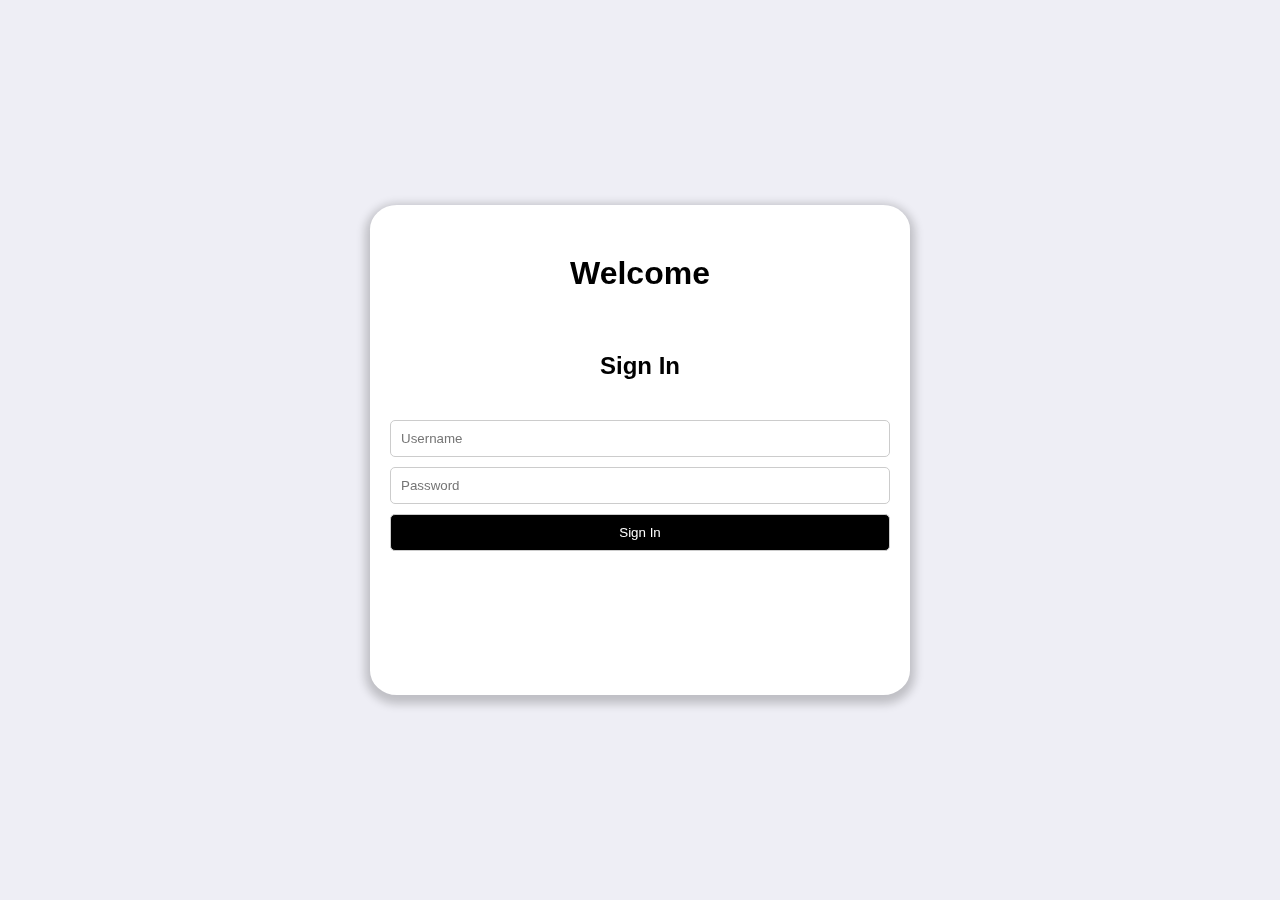
<file: index.html>
<!DOCTYPE html>
<html>
    <head>
        <title>Project Chevalier</title>
        <meta charset="utf-8">

        <link rel="stylesheet" href="asset/css/style.css">
    </head>

    <body>
        <div class="sign-in-menu">
            <div class="sign-in-box">
                <h1>Welcome</h1>
                <h2>Sign In</h2>

                <div class="sign-in-input">
                    <input type="text" placeholder="Username" class="sign-in-input-field">
                    <input type="password" placeholder="Password" class="sign-in-input-field">
                    
                    
                        <a href="main-menu.html">
                            <button id="sign-in-btn">
                                Sign In
                            </button>
                        </a> 
                    
                </div>
                
            </div>

        </div>

        
    </body>


</html>
</file>
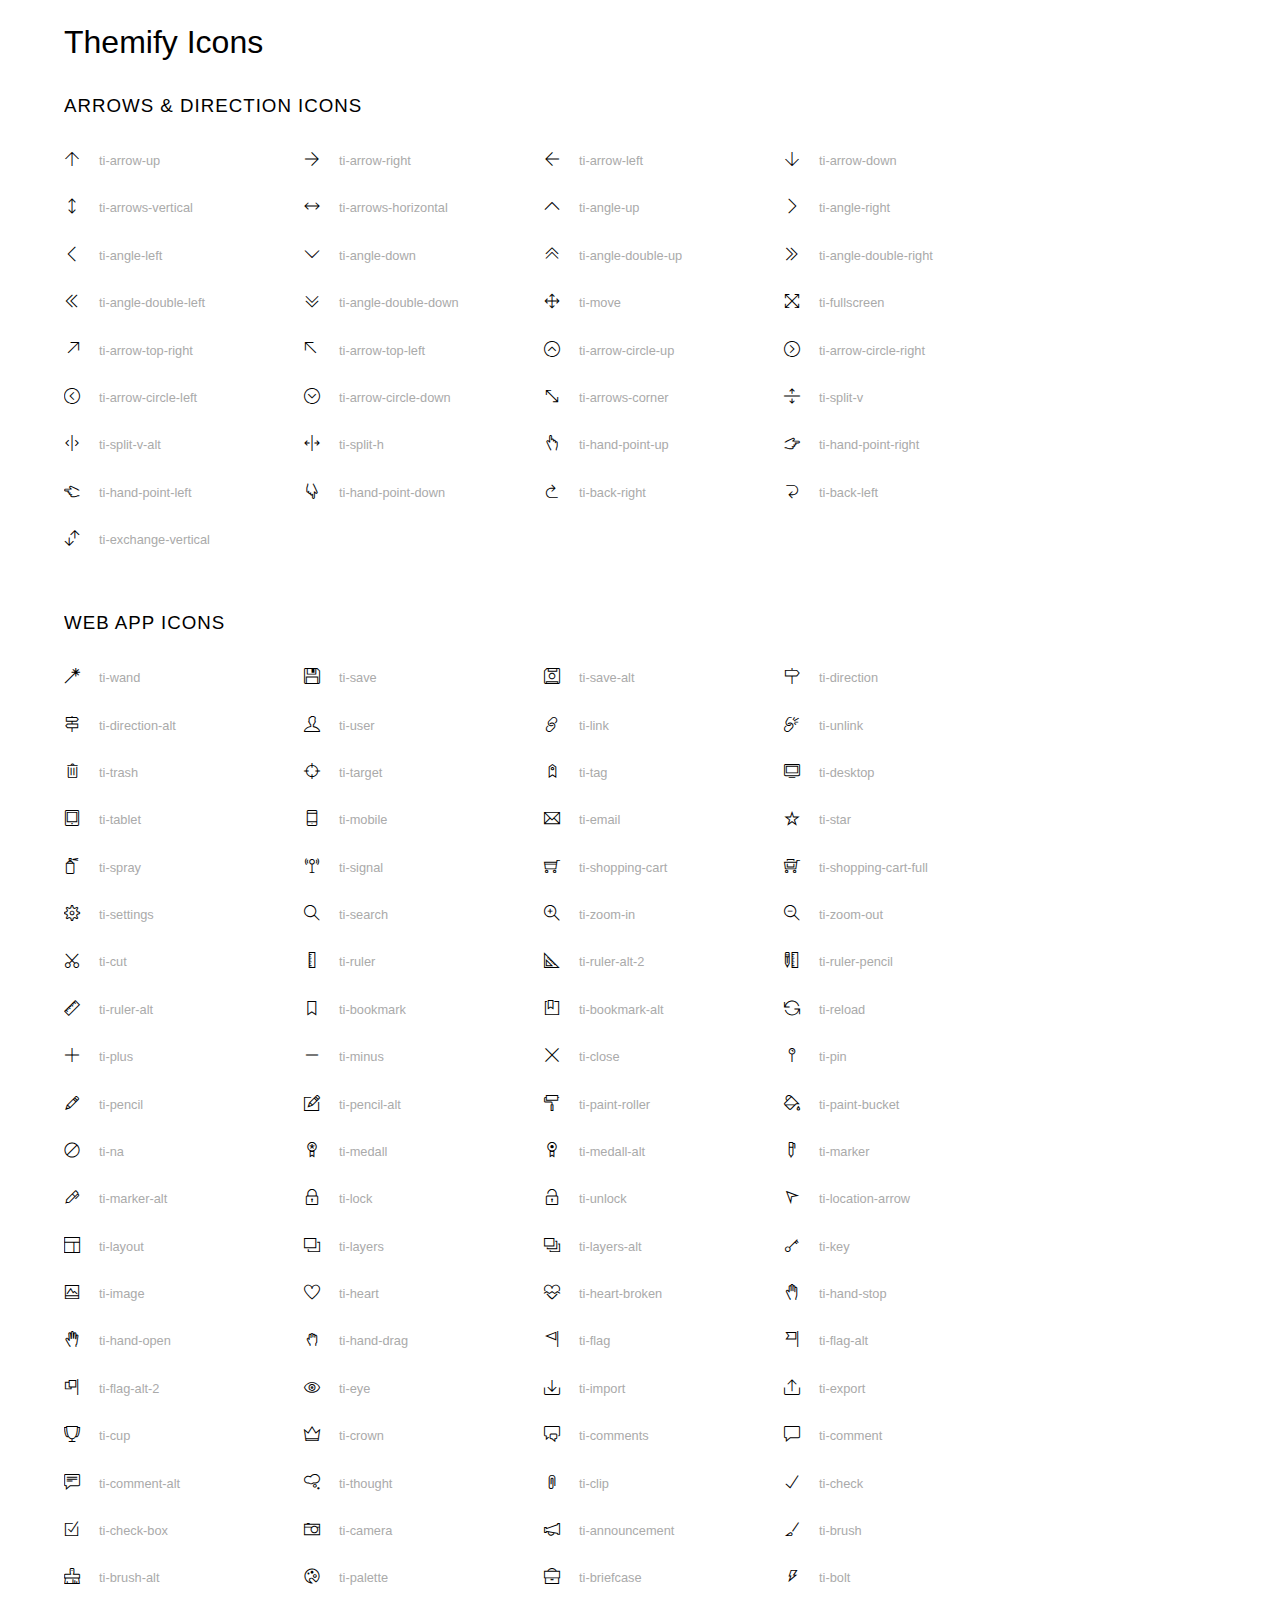
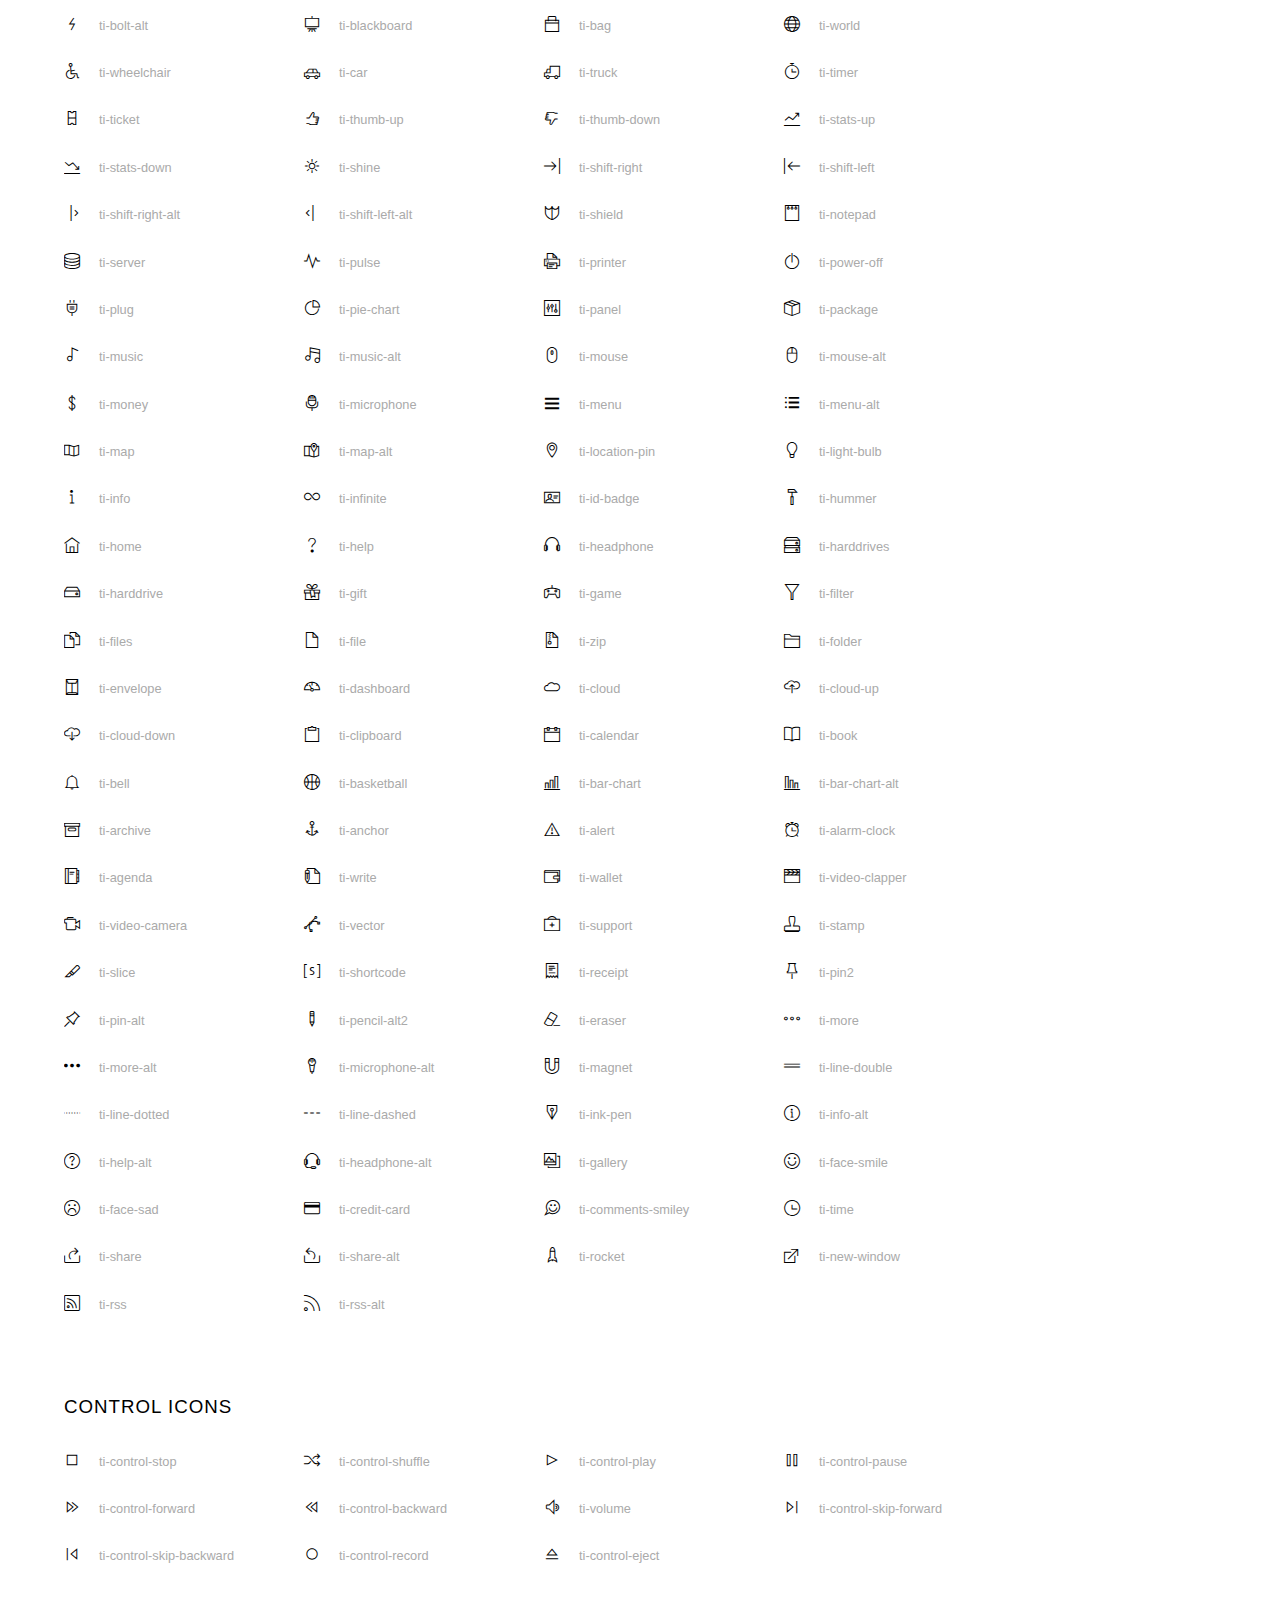
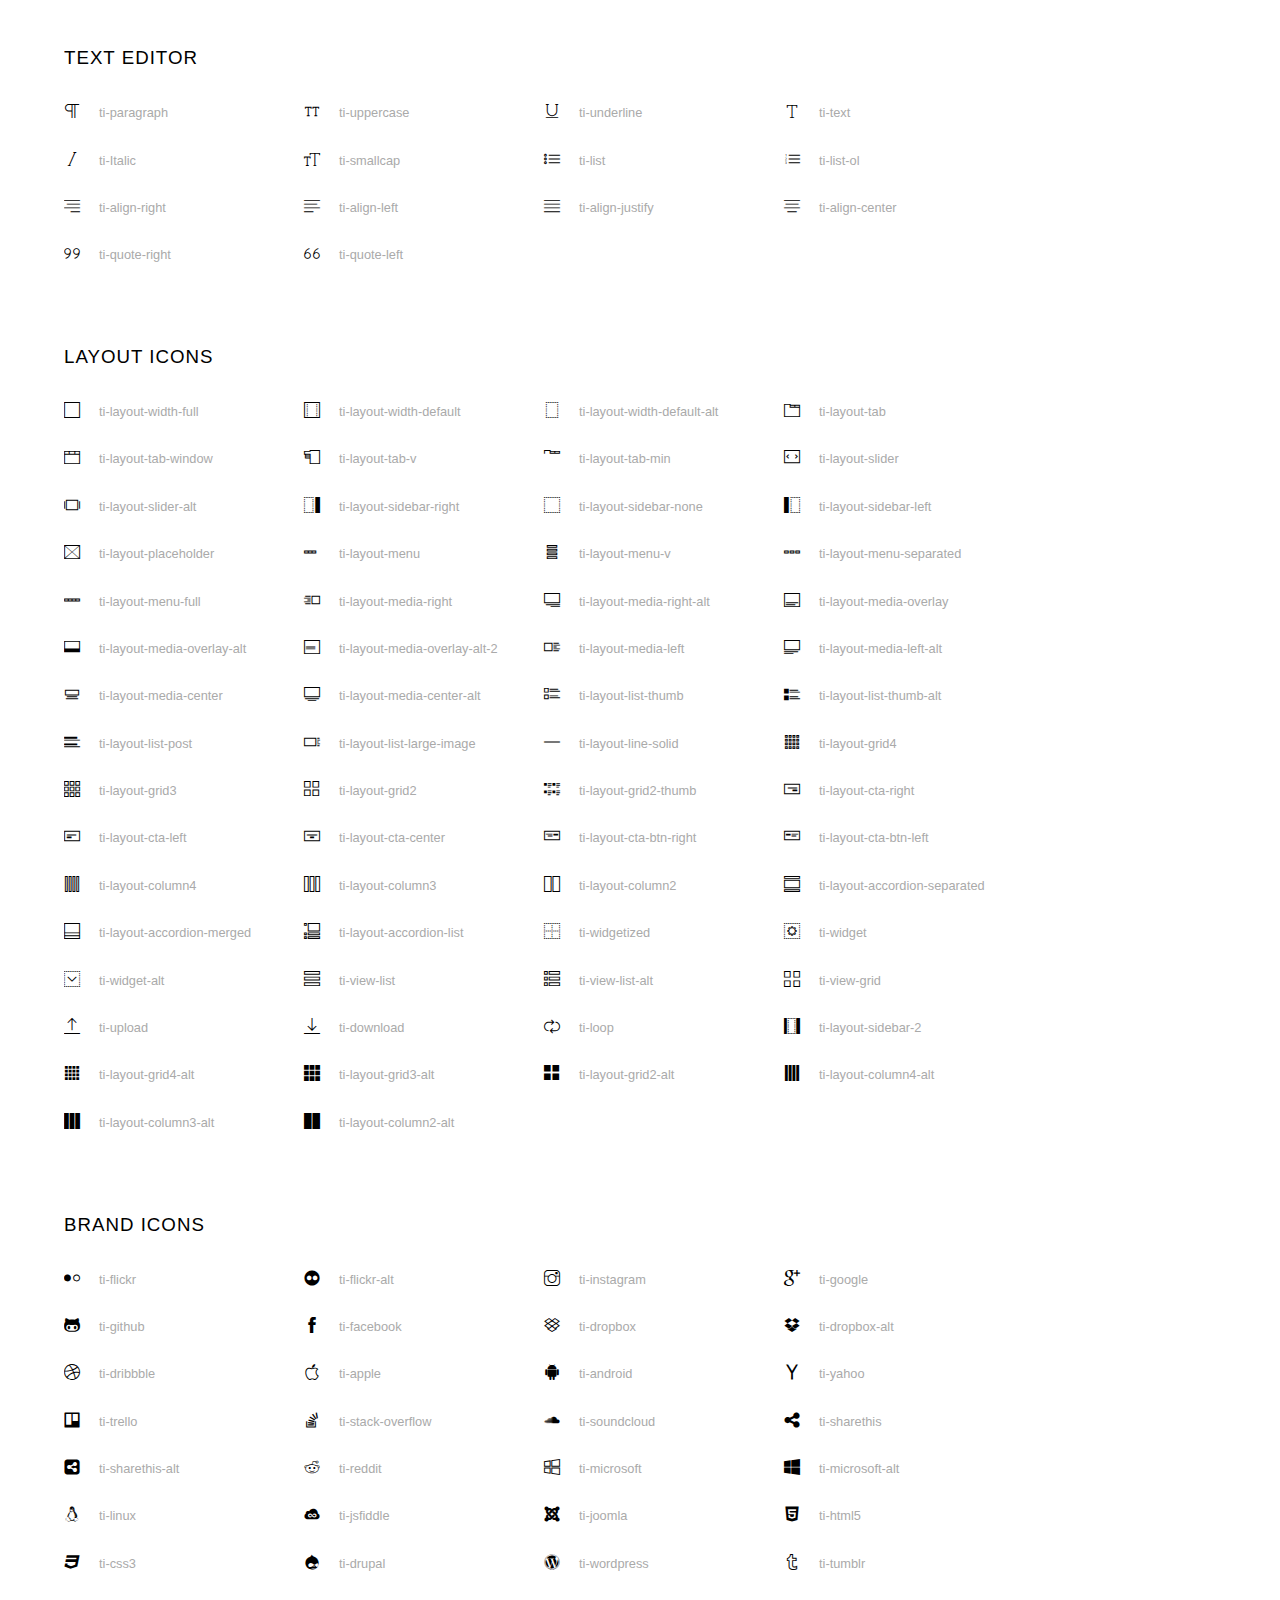
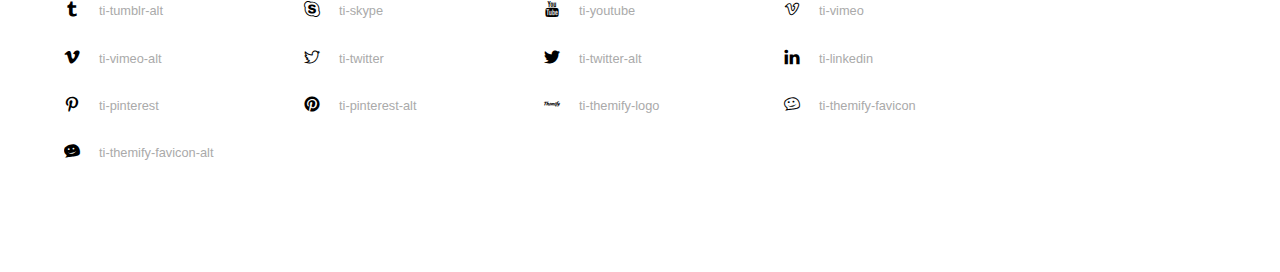
<file: public/icons/index.html>
<!doctype html>
<html>
<head>
	<meta charset="utf-8">
	<title>Themify Icon Font</title>
	<meta name="viewport" content="width=device-width">
	<link rel="stylesheet" href="demo-files/demo.css">
	<link rel="stylesheet" href="themify-icons.css">
	<!--[if lt IE 8]><!-->
	<link rel="stylesheet" href="ie7/ie7.css">
	<!--<![endif]-->
</head>
<body>
	<h1>Themify Icons</h1>

	<div class="icon-section">

		<div class="icon-section">
			<h3>Arrows &amp; Direction Icons </h3>

			<div class="icon-container">
				<span class="ti-arrow-up"></span><span class="icon-name"> ti-arrow-up</span>
			</div>
			<div class="icon-container">
				<span class="ti-arrow-right"></span><span class="icon-name"> ti-arrow-right</span>
			</div>
			<div class="icon-container">
				<span class="ti-arrow-left"></span><span class="icon-name"> ti-arrow-left</span>
			</div>
			<div class="icon-container">
				<span class="ti-arrow-down"></span><span class="icon-name"> ti-arrow-down</span>
			</div>
			<div class="icon-container">
				<span class="ti-arrows-vertical"></span><span class="icon-name"> ti-arrows-vertical</span>
			</div>
			<div class="icon-container">
				<span class="ti-arrows-horizontal"></span><span class="icon-name"> ti-arrows-horizontal</span>
			</div>
			<div class="icon-container">
				<span class="ti-angle-up"></span><span class="icon-name"> ti-angle-up</span>
			</div>
			<div class="icon-container">
				<span class="ti-angle-right"></span><span class="icon-name"> ti-angle-right</span>
			</div>
			<div class="icon-container">
				<span class="ti-angle-left"></span><span class="icon-name"> ti-angle-left</span>
			</div>
			<div class="icon-container">
				<span class="ti-angle-down"></span><span class="icon-name"> ti-angle-down</span>
			</div>	
			<div class="icon-container">
				<span class="ti-angle-double-up"></span><span class="icon-name"> ti-angle-double-up</span>
			</div>
			<div class="icon-container">
				<span class="ti-angle-double-right"></span><span class="icon-name"> ti-angle-double-right</span>
			</div>
			<div class="icon-container">
				<span class="ti-angle-double-left"></span><span class="icon-name"> ti-angle-double-left</span>
			</div>
			<div class="icon-container">
				<span class="ti-angle-double-down"></span><span class="icon-name"> ti-angle-double-down</span>
			</div>					
			<div class="icon-container">
				<span class="ti-move"></span><span class="icon-name"> ti-move</span>
			</div>
			<div class="icon-container">
				<span class="ti-fullscreen"></span><span class="icon-name"> ti-fullscreen</span>
			</div>
			<div class="icon-container">
				<span class="ti-arrow-top-right"></span><span class="icon-name"> ti-arrow-top-right</span>
			</div>
			<div class="icon-container">
				<span class="ti-arrow-top-left"></span><span class="icon-name"> ti-arrow-top-left</span>
			</div>
			<div class="icon-container">
				<span class="ti-arrow-circle-up"></span><span class="icon-name"> ti-arrow-circle-up</span>
			</div>
			<div class="icon-container">
				<span class="ti-arrow-circle-right"></span><span class="icon-name"> ti-arrow-circle-right</span>
			</div>
			<div class="icon-container">
				<span class="ti-arrow-circle-left"></span><span class="icon-name"> ti-arrow-circle-left</span>
			</div>
			<div class="icon-container">
				<span class="ti-arrow-circle-down"></span><span class="icon-name"> ti-arrow-circle-down</span>
			</div>
			<div class="icon-container">
				<span class="ti-arrows-corner"></span><span class="icon-name"> ti-arrows-corner</span>
			</div>
			<div class="icon-container">
				<span class="ti-split-v"></span><span class="icon-name"> ti-split-v</span>
			</div>

			<div class="icon-container">
				<span class="ti-split-v-alt"></span><span class="icon-name"> ti-split-v-alt</span>
			</div>
			<div class="icon-container">
				<span class="ti-split-h"></span><span class="icon-name"> ti-split-h</span>
			</div>
			<div class="icon-container">
				<span class="ti-hand-point-up"></span><span class="icon-name"> ti-hand-point-up</span>
			</div>
			<div class="icon-container">
				<span class="ti-hand-point-right"></span><span class="icon-name"> ti-hand-point-right</span>
			</div>
			<div class="icon-container">
				<span class="ti-hand-point-left"></span><span class="icon-name"> ti-hand-point-left</span>
			</div>
			<div class="icon-container">
				<span class="ti-hand-point-down"></span><span class="icon-name"> ti-hand-point-down</span>
			</div>
			<div class="icon-container">
				<span class="ti-back-right"></span><span class="icon-name"> ti-back-right</span>
			</div>
			<div class="icon-container">
				<span class="ti-back-left"></span><span class="icon-name"> ti-back-left</span>
			</div>
			<div class="icon-container">
				<span class="ti-exchange-vertical"></span><span class="icon-name"> ti-exchange-vertical</span>
			</div>

		</div> <!-- Arrows Icons -->



		<h3>Web App Icons</h3>
		
		<div class="icon-section">

			<div class="icon-container">
				<span class="ti-wand"></span><span class="icon-name"> ti-wand</span>
			</div>
			<div class="icon-container">
				<span class="ti-save"></span><span class="icon-name"> ti-save</span>
			</div>
			<div class="icon-container">
				<span class="ti-save-alt"></span><span class="icon-name"> ti-save-alt</span>
			</div>

			<div class="icon-container">
				<span class="ti-direction"></span><span class="icon-name"> ti-direction</span>
			</div>
			<div class="icon-container">
				<span class="ti-direction-alt"></span><span class="icon-name"> ti-direction-alt</span>
			</div>
			<div class="icon-container">
				<span class="ti-user"></span><span class="icon-name"> ti-user</span>
			</div>
			<div class="icon-container">
				<span class="ti-link"></span><span class="icon-name"> ti-link</span>
			</div>
			<div class="icon-container">
				<span class="ti-unlink"></span><span class="icon-name"> ti-unlink</span>
			</div>
			<div class="icon-container">
				<span class="ti-trash"></span><span class="icon-name"> ti-trash</span>
			</div>
			<div class="icon-container">
				<span class="ti-target"></span><span class="icon-name"> ti-target</span>
			</div>
			<div class="icon-container">
				<span class="ti-tag"></span><span class="icon-name"> ti-tag</span>
			</div>
			<div class="icon-container">
				<span class="ti-desktop"></span><span class="icon-name"> ti-desktop</span>
			</div>
			<div class="icon-container">
				<span class="ti-tablet"></span><span class="icon-name"> ti-tablet</span>
			</div>
			<div class="icon-container">
				<span class="ti-mobile"></span><span class="icon-name"> ti-mobile</span>
			</div>
			<div class="icon-container">
				<span class="ti-email"></span><span class="icon-name"> ti-email</span>
			</div>	
			<div class="icon-container">
				<span class="ti-star"></span><span class="icon-name"> ti-star</span>
			</div>
			<div class="icon-container">
				<span class="ti-spray"></span><span class="icon-name"> ti-spray</span>
			</div>
			<div class="icon-container">
				<span class="ti-signal"></span><span class="icon-name"> ti-signal</span>
			</div>
			<div class="icon-container">
				<span class="ti-shopping-cart"></span><span class="icon-name"> ti-shopping-cart</span>
			</div>
			<div class="icon-container">
				<span class="ti-shopping-cart-full"></span><span class="icon-name"> ti-shopping-cart-full</span>
			</div>
			<div class="icon-container">
				<span class="ti-settings"></span><span class="icon-name"> ti-settings</span>
			</div>
			<div class="icon-container">
				<span class="ti-search"></span><span class="icon-name"> ti-search</span>
			</div>
			<div class="icon-container">
				<span class="ti-zoom-in"></span><span class="icon-name"> ti-zoom-in</span>
			</div>
			<div class="icon-container">
				<span class="ti-zoom-out"></span><span class="icon-name"> ti-zoom-out</span>
			</div>
			<div class="icon-container">
				<span class="ti-cut"></span><span class="icon-name"> ti-cut</span>
			</div>
			<div class="icon-container">
				<span class="ti-ruler"></span><span class="icon-name"> ti-ruler</span>
			</div>
			<div class="icon-container">
				<span class="ti-ruler-alt-2"></span><span class="icon-name"> ti-ruler-alt-2</span>
			</div>			
			<div class="icon-container">
				<span class="ti-ruler-pencil"></span><span class="icon-name"> ti-ruler-pencil</span>
			</div>
			<div class="icon-container">
				<span class="ti-ruler-alt"></span><span class="icon-name"> ti-ruler-alt</span>
			</div>
			<div class="icon-container">
				<span class="ti-bookmark"></span><span class="icon-name"> ti-bookmark</span>
			</div>
			<div class="icon-container">
				<span class="ti-bookmark-alt"></span><span class="icon-name"> ti-bookmark-alt</span>
			</div>
			<div class="icon-container">
				<span class="ti-reload"></span><span class="icon-name"> ti-reload</span>
			</div>
			<div class="icon-container">
				<span class="ti-plus"></span><span class="icon-name"> ti-plus</span>
			</div>
			<div class="icon-container">
				<span class="ti-minus"></span><span class="icon-name"> ti-minus</span>
			</div>
			<div class="icon-container">
				<span class="ti-close"></span><span class="icon-name"> ti-close</span>
			</div>			
			<div class="icon-container">
				<span class="ti-pin"></span><span class="icon-name"> ti-pin</span>
			</div>
			<div class="icon-container">
				<span class="ti-pencil"></span><span class="icon-name"> ti-pencil</span>
			</div>
					
		  	<div class="icon-container">
				<span class="ti-pencil-alt"></span><span class="icon-name"> ti-pencil-alt</span>
			</div>
			<div class="icon-container">
				<span class="ti-paint-roller"></span><span class="icon-name"> ti-paint-roller</span>
			</div>
			<div class="icon-container">
				<span class="ti-paint-bucket"></span><span class="icon-name"> ti-paint-bucket</span>
			</div>
			<div class="icon-container">
				<span class="ti-na"></span><span class="icon-name"> ti-na</span>
			</div>
			<div class="icon-container">
				<span class="ti-medall"></span><span class="icon-name"> ti-medall</span>
			</div>
			<div class="icon-container">
				<span class="ti-medall-alt"></span><span class="icon-name"> ti-medall-alt</span>
			</div>
			<div class="icon-container">
				<span class="ti-marker"></span><span class="icon-name"> ti-marker</span>
			</div>
			<div class="icon-container">
				<span class="ti-marker-alt"></span><span class="icon-name"> ti-marker-alt</span>
			</div>

			<div class="icon-container">
				<span class="ti-lock"></span><span class="icon-name"> ti-lock</span>
			</div>
			<div class="icon-container">
				<span class="ti-unlock"></span><span class="icon-name"> ti-unlock</span>
			</div>
			<div class="icon-container">
				<span class="ti-location-arrow"></span><span class="icon-name"> ti-location-arrow</span>
			</div>
			<div class="icon-container">
				<span class="ti-layout"></span><span class="icon-name"> ti-layout</span>
			</div>
			<div class="icon-container">
				<span class="ti-layers"></span><span class="icon-name"> ti-layers</span>
			</div>
			<div class="icon-container">
				<span class="ti-layers-alt"></span><span class="icon-name"> ti-layers-alt</span>
			</div>
			<div class="icon-container">
				<span class="ti-key"></span><span class="icon-name"> ti-key</span>
			</div>
			<div class="icon-container">
				<span class="ti-image"></span><span class="icon-name"> ti-image</span>
			</div>
			<div class="icon-container">
				<span class="ti-heart"></span><span class="icon-name"> ti-heart</span>
			</div>
			<div class="icon-container">
				<span class="ti-heart-broken"></span><span class="icon-name"> ti-heart-broken</span>
			</div>
			<div class="icon-container">
				<span class="ti-hand-stop"></span><span class="icon-name"> ti-hand-stop</span>
			</div>
			<div class="icon-container">
				<span class="ti-hand-open"></span><span class="icon-name"> ti-hand-open</span>
			</div>
			<div class="icon-container">
				<span class="ti-hand-drag"></span><span class="icon-name"> ti-hand-drag</span>
			</div>
			<div class="icon-container">
				<span class="ti-flag"></span><span class="icon-name"> ti-flag</span>
			</div>
			<div class="icon-container">
				<span class="ti-flag-alt"></span><span class="icon-name"> ti-flag-alt</span>
			</div>
			<div class="icon-container">
				<span class="ti-flag-alt-2"></span><span class="icon-name"> ti-flag-alt-2</span>
			</div>
			<div class="icon-container">
				<span class="ti-eye"></span><span class="icon-name"> ti-eye</span>
			</div>
			<div class="icon-container">
				<span class="ti-import"></span><span class="icon-name"> ti-import</span>
			</div>			
			<div class="icon-container">
				<span class="ti-export"></span><span class="icon-name"> ti-export</span>
			</div>
			<div class="icon-container">
				<span class="ti-cup"></span><span class="icon-name"> ti-cup</span>
			</div>
			<div class="icon-container">
				<span class="ti-crown"></span><span class="icon-name"> ti-crown</span>
			</div>
			<div class="icon-container">
				<span class="ti-comments"></span><span class="icon-name"> ti-comments</span>
			</div>
			<div class="icon-container">
				<span class="ti-comment"></span><span class="icon-name"> ti-comment</span>
			</div>
			<div class="icon-container">
				<span class="ti-comment-alt"></span><span class="icon-name"> ti-comment-alt</span>
			</div>
			<div class="icon-container">
				<span class="ti-thought"></span><span class="icon-name"> ti-thought</span>
			</div>			
			<div class="icon-container">
				<span class="ti-clip"></span><span class="icon-name"> ti-clip</span>
			</div>

			<div class="icon-container">
				<span class="ti-check"></span><span class="icon-name"> ti-check</span>
			</div>
			<div class="icon-container">
				<span class="ti-check-box"></span><span class="icon-name"> ti-check-box</span>
			</div>
			<div class="icon-container">
				<span class="ti-camera"></span><span class="icon-name"> ti-camera</span>
			</div>
			<div class="icon-container">
				<span class="ti-announcement"></span><span class="icon-name"> ti-announcement</span>
			</div>
			<div class="icon-container">
				<span class="ti-brush"></span><span class="icon-name"> ti-brush</span>
			</div>
			<div class="icon-container">
				<span class="ti-brush-alt"></span><span class="icon-name"> ti-brush-alt</span>
			</div>
			<div class="icon-container">
				<span class="ti-palette"></span><span class="icon-name"> ti-palette</span>
			</div>			
			<div class="icon-container">
				<span class="ti-briefcase"></span><span class="icon-name"> ti-briefcase</span>
			</div>
			<div class="icon-container">
				<span class="ti-bolt"></span><span class="icon-name"> ti-bolt</span>
			</div>
			<div class="icon-container">
				<span class="ti-bolt-alt"></span><span class="icon-name"> ti-bolt-alt</span>
			</div>
			<div class="icon-container">
				<span class="ti-blackboard"></span><span class="icon-name"> ti-blackboard</span>
			</div>
			<div class="icon-container">
				<span class="ti-bag"></span><span class="icon-name"> ti-bag</span>
			</div>
			<div class="icon-container">
				<span class="ti-world"></span><span class="icon-name"> ti-world</span>
			</div>
			<div class="icon-container">
				<span class="ti-wheelchair"></span><span class="icon-name"> ti-wheelchair</span>
			</div>
			<div class="icon-container">
				<span class="ti-car"></span><span class="icon-name"> ti-car</span>
			</div>
			<div class="icon-container">
				<span class="ti-truck"></span><span class="icon-name"> ti-truck</span>
			</div>
			<div class="icon-container">
				<span class="ti-timer"></span><span class="icon-name"> ti-timer</span>
			</div>
			<div class="icon-container">
				<span class="ti-ticket"></span><span class="icon-name"> ti-ticket</span>
			</div>
			<div class="icon-container">
				<span class="ti-thumb-up"></span><span class="icon-name"> ti-thumb-up</span>
			</div>
			<div class="icon-container">
				<span class="ti-thumb-down"></span><span class="icon-name"> ti-thumb-down</span>
			</div>

			<div class="icon-container">
				<span class="ti-stats-up"></span><span class="icon-name"> ti-stats-up</span>
			</div>
			<div class="icon-container">
				<span class="ti-stats-down"></span><span class="icon-name"> ti-stats-down</span>
			</div>
			<div class="icon-container">
				<span class="ti-shine"></span><span class="icon-name"> ti-shine</span>
			</div>
			<div class="icon-container">
				<span class="ti-shift-right"></span><span class="icon-name"> ti-shift-right</span>
			</div>
			<div class="icon-container">
				<span class="ti-shift-left"></span><span class="icon-name"> ti-shift-left</span>
			</div>

			<div class="icon-container">
				<span class="ti-shift-right-alt"></span><span class="icon-name"> ti-shift-right-alt</span>
			</div>
			<div class="icon-container">
				<span class="ti-shift-left-alt"></span><span class="icon-name"> ti-shift-left-alt</span>
			</div>
			<div class="icon-container">
				<span class="ti-shield"></span><span class="icon-name"> ti-shield</span>
			</div>
			<div class="icon-container">
				<span class="ti-notepad"></span><span class="icon-name"> ti-notepad</span>
			</div>
			<div class="icon-container">
				<span class="ti-server"></span><span class="icon-name"> ti-server</span>
			</div>

			<div class="icon-container">
				<span class="ti-pulse"></span><span class="icon-name"> ti-pulse</span>
			</div>
			<div class="icon-container">
				<span class="ti-printer"></span><span class="icon-name"> ti-printer</span>
			</div>
			<div class="icon-container">
				<span class="ti-power-off"></span><span class="icon-name"> ti-power-off</span>
			</div>
			<div class="icon-container">
				<span class="ti-plug"></span><span class="icon-name"> ti-plug</span>
			</div>
			<div class="icon-container">
				<span class="ti-pie-chart"></span><span class="icon-name"> ti-pie-chart</span>
			</div>

			<div class="icon-container">
				<span class="ti-panel"></span><span class="icon-name"> ti-panel</span>
			</div>
			<div class="icon-container">
				<span class="ti-package"></span><span class="icon-name"> ti-package</span>
			</div>
			<div class="icon-container">
				<span class="ti-music"></span><span class="icon-name"> ti-music</span>
			</div>
			<div class="icon-container">
				<span class="ti-music-alt"></span><span class="icon-name"> ti-music-alt</span>
			</div>
			<div class="icon-container">
				<span class="ti-mouse"></span><span class="icon-name"> ti-mouse</span>
			</div>
			<div class="icon-container">
				<span class="ti-mouse-alt"></span><span class="icon-name"> ti-mouse-alt</span>
			</div>
			<div class="icon-container">
				<span class="ti-money"></span><span class="icon-name"> ti-money</span>
			</div>
			<div class="icon-container">
				<span class="ti-microphone"></span><span class="icon-name"> ti-microphone</span>
			</div>
			<div class="icon-container">
				<span class="ti-menu"></span><span class="icon-name"> ti-menu</span>
			</div>
			<div class="icon-container">
				<span class="ti-menu-alt"></span><span class="icon-name"> ti-menu-alt</span>
			</div>
			<div class="icon-container">
				<span class="ti-map"></span><span class="icon-name"> ti-map</span>
			</div>
			<div class="icon-container">
				<span class="ti-map-alt"></span><span class="icon-name"> ti-map-alt</span>
			</div>

			<div class="icon-container">
				<span class="ti-location-pin"></span><span class="icon-name"> ti-location-pin</span>
			</div>

			<div class="icon-container">
				<span class="ti-light-bulb"></span><span class="icon-name"> ti-light-bulb</span>
			</div>
			<div class="icon-container">
				<span class="ti-info"></span><span class="icon-name"> ti-info</span>
			</div>
			<div class="icon-container">
				<span class="ti-infinite"></span><span class="icon-name"> ti-infinite</span>
			</div>
			<div class="icon-container">
				<span class="ti-id-badge"></span><span class="icon-name"> ti-id-badge</span>
			</div>
			<div class="icon-container">
				<span class="ti-hummer"></span><span class="icon-name"> ti-hummer</span>
			</div>
			<div class="icon-container">
				<span class="ti-home"></span><span class="icon-name"> ti-home</span>
			</div>
			<div class="icon-container">
				<span class="ti-help"></span><span class="icon-name"> ti-help</span>
			</div>
			<div class="icon-container">
				<span class="ti-headphone"></span><span class="icon-name"> ti-headphone</span>
			</div>
			<div class="icon-container">
				<span class="ti-harddrives"></span><span class="icon-name"> ti-harddrives</span>
			</div>
			<div class="icon-container">
				<span class="ti-harddrive"></span><span class="icon-name"> ti-harddrive</span>
			</div>
			<div class="icon-container">
				<span class="ti-gift"></span><span class="icon-name"> ti-gift</span>
			</div>
			<div class="icon-container">
				<span class="ti-game"></span><span class="icon-name"> ti-game</span>
			</div>
			<div class="icon-container">
				<span class="ti-filter"></span><span class="icon-name"> ti-filter</span>
			</div>
			<div class="icon-container">
				<span class="ti-files"></span><span class="icon-name"> ti-files</span>
			</div>
			<div class="icon-container">
				<span class="ti-file"></span><span class="icon-name"> ti-file</span>
			</div>
			<div class="icon-container">
				<span class="ti-zip"></span><span class="icon-name"> ti-zip</span>
			</div>
			<div class="icon-container">
				<span class="ti-folder"></span><span class="icon-name"> ti-folder</span>
			</div>			
			<div class="icon-container">
				<span class="ti-envelope"></span><span class="icon-name"> ti-envelope</span>
			</div>


			<div class="icon-container">
				<span class="ti-dashboard"></span><span class="icon-name"> ti-dashboard</span>
			</div>
			<div class="icon-container">
				<span class="ti-cloud"></span><span class="icon-name"> ti-cloud</span>
			</div>
			<div class="icon-container">
				<span class="ti-cloud-up"></span><span class="icon-name"> ti-cloud-up</span>
			</div>
			<div class="icon-container">
				<span class="ti-cloud-down"></span><span class="icon-name"> ti-cloud-down</span>
			</div>
			<div class="icon-container">
				<span class="ti-clipboard"></span><span class="icon-name"> ti-clipboard</span>
			</div>
			<div class="icon-container">
				<span class="ti-calendar"></span><span class="icon-name"> ti-calendar</span>
			</div>
			<div class="icon-container">
				<span class="ti-book"></span><span class="icon-name"> ti-book</span>
			</div>
			<div class="icon-container">
				<span class="ti-bell"></span><span class="icon-name"> ti-bell</span>
			</div>
			<div class="icon-container">
				<span class="ti-basketball"></span><span class="icon-name"> ti-basketball</span>
			</div>
			<div class="icon-container">
				<span class="ti-bar-chart"></span><span class="icon-name"> ti-bar-chart</span>
			</div>
			<div class="icon-container">
				<span class="ti-bar-chart-alt"></span><span class="icon-name"> ti-bar-chart-alt</span>
			</div>


			<div class="icon-container">
				<span class="ti-archive"></span><span class="icon-name"> ti-archive</span>
			</div>
			<div class="icon-container">
				<span class="ti-anchor"></span><span class="icon-name"> ti-anchor</span>
			</div>

			<div class="icon-container">
				<span class="ti-alert"></span><span class="icon-name"> ti-alert</span>
			</div>
			<div class="icon-container">
				<span class="ti-alarm-clock"></span><span class="icon-name"> ti-alarm-clock</span>
			</div>
			<div class="icon-container">
				<span class="ti-agenda"></span><span class="icon-name"> ti-agenda</span>
			</div>
			<div class="icon-container">
				<span class="ti-write"></span><span class="icon-name"> ti-write</span>
			</div>

			<div class="icon-container">
				<span class="ti-wallet"></span><span class="icon-name"> ti-wallet</span>
			</div>
			<div class="icon-container">
				<span class="ti-video-clapper"></span><span class="icon-name"> ti-video-clapper</span>
			</div>
			<div class="icon-container">
				<span class="ti-video-camera"></span><span class="icon-name"> ti-video-camera</span>
			</div>
			<div class="icon-container">
				<span class="ti-vector"></span><span class="icon-name"> ti-vector</span>
			</div>

			<div class="icon-container">
				<span class="ti-support"></span><span class="icon-name"> ti-support</span>
			</div>
			<div class="icon-container">
				<span class="ti-stamp"></span><span class="icon-name"> ti-stamp</span>
			</div>
			<div class="icon-container">
				<span class="ti-slice"></span><span class="icon-name"> ti-slice</span>
			</div>
			<div class="icon-container">
				<span class="ti-shortcode"></span><span class="icon-name"> ti-shortcode</span>
			</div>
			<div class="icon-container">
				<span class="ti-receipt"></span><span class="icon-name"> ti-receipt</span>
			</div>
			<div class="icon-container">
				<span class="ti-pin2"></span><span class="icon-name"> ti-pin2</span>
			</div>
			<div class="icon-container">
				<span class="ti-pin-alt"></span><span class="icon-name"> ti-pin-alt</span>
			</div>
			<div class="icon-container">
				<span class="ti-pencil-alt2"></span><span class="icon-name"> ti-pencil-alt2</span>
			</div>
			<div class="icon-container">
				<span class="ti-eraser"></span><span class="icon-name"> ti-eraser</span>
			</div>			
			<div class="icon-container">
				<span class="ti-more"></span><span class="icon-name"> ti-more</span>
			</div>
			<div class="icon-container">
				<span class="ti-more-alt"></span><span class="icon-name"> ti-more-alt</span>
			</div>
			<div class="icon-container">
				<span class="ti-microphone-alt"></span><span class="icon-name"> ti-microphone-alt</span>
			</div>
			<div class="icon-container">
				<span class="ti-magnet"></span><span class="icon-name"> ti-magnet</span>
			</div>
			<div class="icon-container">
				<span class="ti-line-double"></span><span class="icon-name"> ti-line-double</span>
			</div>
			<div class="icon-container">
				<span class="ti-line-dotted"></span><span class="icon-name"> ti-line-dotted</span>
			</div>
			<div class="icon-container">
				<span class="ti-line-dashed"></span><span class="icon-name"> ti-line-dashed</span>
			</div>

			<div class="icon-container">
				<span class="ti-ink-pen"></span><span class="icon-name"> ti-ink-pen</span>
			</div>
			<div class="icon-container">
				<span class="ti-info-alt"></span><span class="icon-name"> ti-info-alt</span>
			</div>
			<div class="icon-container">
				<span class="ti-help-alt"></span><span class="icon-name"> ti-help-alt</span>
			</div>
			<div class="icon-container">
				<span class="ti-headphone-alt"></span><span class="icon-name"> ti-headphone-alt</span>
			</div>

			<div class="icon-container">
				<span class="ti-gallery"></span><span class="icon-name"> ti-gallery</span>
			</div>
			<div class="icon-container">
				<span class="ti-face-smile"></span><span class="icon-name"> ti-face-smile</span>
			</div>
			<div class="icon-container">
				<span class="ti-face-sad"></span><span class="icon-name"> ti-face-sad</span>
			</div>
			<div class="icon-container">
				<span class="ti-credit-card"></span><span class="icon-name"> ti-credit-card</span>
			</div>
			<div class="icon-container">
				<span class="ti-comments-smiley"></span><span class="icon-name"> ti-comments-smiley</span>
			</div>
			<div class="icon-container">
				<span class="ti-time"></span><span class="icon-name"> ti-time</span>
			</div>
			<div class="icon-container">
				<span class="ti-share"></span><span class="icon-name"> ti-share</span>
			</div>
			<div class="icon-container">
				<span class="ti-share-alt"></span><span class="icon-name"> ti-share-alt</span>
			</div>
			<div class="icon-container">
				<span class="ti-rocket"></span><span class="icon-name"> ti-rocket</span>
			</div>

			<div class="icon-container">
				<span class="ti-new-window"></span><span class="icon-name"> ti-new-window</span>
			</div>

			<div class="icon-container">
				<span class="ti-rss"></span><span class="icon-name"> ti-rss</span>
			</div>

			<div class="icon-container">
				<span class="ti-rss-alt"></span><span class="icon-name"> ti-rss-alt</span>
			</div>
			
		</div><!-- Web App Icons -->


		<div class="icon-section">
			<h3>Control Icons</h3>
			<div class="icon-container">
				<span class="ti-control-stop"></span><span class="icon-name"> ti-control-stop</span>
			</div>
			<div class="icon-container">
				<span class="ti-control-shuffle"></span><span class="icon-name"> ti-control-shuffle</span>
			</div>
			<div class="icon-container">
				<span class="ti-control-play"></span><span class="icon-name"> ti-control-play</span>
			</div>
			<div class="icon-container">
				<span class="ti-control-pause"></span><span class="icon-name"> ti-control-pause</span>
			</div>
			<div class="icon-container">
				<span class="ti-control-forward"></span><span class="icon-name"> ti-control-forward</span>
			</div>
			<div class="icon-container">
				<span class="ti-control-backward"></span><span class="icon-name"> ti-control-backward</span>
			</div>	
			<div class="icon-container">
				<span class="ti-volume"></span><span class="icon-name"> ti-volume</span>
			</div>
			<div class="icon-container">
				<span class="ti-control-skip-forward"></span><span class="icon-name"> ti-control-skip-forward</span>
			</div>
			<div class="icon-container">
				<span class="ti-control-skip-backward"></span><span class="icon-name"> ti-control-skip-backward</span>
			</div>
			<div class="icon-container">
				<span class="ti-control-record"></span><span class="icon-name"> ti-control-record</span>
			</div>
			<div class="icon-container">
				<span class="ti-control-eject"></span><span class="icon-name"> ti-control-eject</span>
			</div>			
		</div> <!-- Control Icons -->


		<div class="icon-section">
			<h3>Text Editor</h3>

			<div class="icon-container">
				<span class="ti-paragraph"></span><span class="icon-name"> ti-paragraph</span>
			</div>
			<div class="icon-container">
				<span class="ti-uppercase"></span><span class="icon-name"> ti-uppercase</span>
			</div>

			<div class="icon-container">
				<span class="ti-underline"></span><span class="icon-name"> ti-underline</span>
			</div>
			<div class="icon-container">
				<span class="ti-text"></span><span class="icon-name"> ti-text</span>
			</div>
			<div class="icon-container">
				<span class="ti-Italic"></span><span class="icon-name"> ti-Italic</span>
			</div>
			<div class="icon-container">
				<span class="ti-smallcap"></span><span class="icon-name"> ti-smallcap</span>
			</div>
			<div class="icon-container">
				<span class="ti-list"></span><span class="icon-name"> ti-list</span>
			</div>
			<div class="icon-container">
				<span class="ti-list-ol"></span><span class="icon-name"> ti-list-ol</span>
			</div>
			<div class="icon-container">
				<span class="ti-align-right"></span><span class="icon-name"> ti-align-right</span>
			</div>
			<div class="icon-container">
				<span class="ti-align-left"></span><span class="icon-name"> ti-align-left</span>
			</div>
			<div class="icon-container">
				<span class="ti-align-justify"></span><span class="icon-name"> ti-align-justify</span>
			</div>
			<div class="icon-container">
				<span class="ti-align-center"></span><span class="icon-name"> ti-align-center</span>
			</div>
			<div class="icon-container">
				<span class="ti-quote-right"></span><span class="icon-name"> ti-quote-right</span>
			</div>
			<div class="icon-container">
				<span class="ti-quote-left"></span><span class="icon-name"> ti-quote-left</span>
			</div>

		</div> <!-- Text Editor -->



		<div class="icon-section">
			<h3>Layout Icons</h3>
			<div class="icon-container">
				<span class="ti-layout-width-full"></span><span class="icon-name"> ti-layout-width-full</span>
			</div>
			<div class="icon-container">
				<span class="ti-layout-width-default"></span><span class="icon-name"> ti-layout-width-default</span>
			</div>
			<div class="icon-container">
				<span class="ti-layout-width-default-alt"></span><span class="icon-name"> ti-layout-width-default-alt</span>
			</div>
			<div class="icon-container">
				<span class="ti-layout-tab"></span><span class="icon-name"> ti-layout-tab</span>
			</div>
			<div class="icon-container">
				<span class="ti-layout-tab-window"></span><span class="icon-name"> ti-layout-tab-window</span>
			</div>
			<div class="icon-container">
				<span class="ti-layout-tab-v"></span><span class="icon-name"> ti-layout-tab-v</span>
			</div>
			<div class="icon-container">
				<span class="ti-layout-tab-min"></span><span class="icon-name"> ti-layout-tab-min</span>
			</div>
			<div class="icon-container">
				<span class="ti-layout-slider"></span><span class="icon-name"> ti-layout-slider</span>
			</div>
			<div class="icon-container">
				<span class="ti-layout-slider-alt"></span><span class="icon-name"> ti-layout-slider-alt</span>
			</div>
			<div class="icon-container">
				<span class="ti-layout-sidebar-right"></span><span class="icon-name"> ti-layout-sidebar-right</span>
			</div>
			<div class="icon-container">
				<span class="ti-layout-sidebar-none"></span><span class="icon-name"> ti-layout-sidebar-none</span>
			</div>
			<div class="icon-container">
				<span class="ti-layout-sidebar-left"></span><span class="icon-name"> ti-layout-sidebar-left</span>
			</div>
			<div class="icon-container">
				<span class="ti-layout-placeholder"></span><span class="icon-name"> ti-layout-placeholder</span>
			</div>
			<div class="icon-container">
				<span class="ti-layout-menu"></span><span class="icon-name"> ti-layout-menu</span>
			</div>
			<div class="icon-container">
				<span class="ti-layout-menu-v"></span><span class="icon-name"> ti-layout-menu-v</span>
			</div>
			<div class="icon-container">
				<span class="ti-layout-menu-separated"></span><span class="icon-name"> ti-layout-menu-separated</span>
			</div>
			<div class="icon-container">
				<span class="ti-layout-menu-full"></span><span class="icon-name"> ti-layout-menu-full</span>
			</div>
			<div class="icon-container">
				<span class="ti-layout-media-right"></span><span class="icon-name"> ti-layout-media-right</span>
			</div>
			<div class="icon-container">
				<span class="ti-layout-media-right-alt"></span><span class="icon-name"> ti-layout-media-right-alt</span>
			</div>
			<div class="icon-container">
				<span class="ti-layout-media-overlay"></span><span class="icon-name"> ti-layout-media-overlay</span>
			</div>
			<div class="icon-container">
				<span class="ti-layout-media-overlay-alt"></span><span class="icon-name"> ti-layout-media-overlay-alt</span>
			</div>
			<div class="icon-container">
				<span class="ti-layout-media-overlay-alt-2"></span><span class="icon-name"> ti-layout-media-overlay-alt-2</span>
			</div>
			<div class="icon-container">
				<span class="ti-layout-media-left"></span><span class="icon-name"> ti-layout-media-left</span>
			</div>
			<div class="icon-container">
				<span class="ti-layout-media-left-alt"></span><span class="icon-name"> ti-layout-media-left-alt</span>
			</div>
			<div class="icon-container">
				<span class="ti-layout-media-center"></span><span class="icon-name"> ti-layout-media-center</span>
			</div>
			<div class="icon-container">
				<span class="ti-layout-media-center-alt"></span><span class="icon-name"> ti-layout-media-center-alt</span>
			</div>
			<div class="icon-container">
				<span class="ti-layout-list-thumb"></span><span class="icon-name"> ti-layout-list-thumb</span>
			</div>
			<div class="icon-container">
				<span class="ti-layout-list-thumb-alt"></span><span class="icon-name"> ti-layout-list-thumb-alt</span>
			</div>
			<div class="icon-container">
				<span class="ti-layout-list-post"></span><span class="icon-name"> ti-layout-list-post</span>
			</div>
			<div class="icon-container">
				<span class="ti-layout-list-large-image"></span><span class="icon-name"> ti-layout-list-large-image</span>
			</div>
			<div class="icon-container">
				<span class="ti-layout-line-solid"></span><span class="icon-name"> ti-layout-line-solid</span>
			</div>
			<div class="icon-container">
				<span class="ti-layout-grid4"></span><span class="icon-name"> ti-layout-grid4</span>
			</div>
			<div class="icon-container">
				<span class="ti-layout-grid3"></span><span class="icon-name"> ti-layout-grid3</span>
			</div>
			<div class="icon-container">
				<span class="ti-layout-grid2"></span><span class="icon-name"> ti-layout-grid2</span>
			</div>
			<div class="icon-container">
				<span class="ti-layout-grid2-thumb"></span><span class="icon-name"> ti-layout-grid2-thumb</span>
			</div>
			<div class="icon-container">
				<span class="ti-layout-cta-right"></span><span class="icon-name"> ti-layout-cta-right</span>
			</div>
			<div class="icon-container">
				<span class="ti-layout-cta-left"></span><span class="icon-name"> ti-layout-cta-left</span>
			</div>
			<div class="icon-container">
				<span class="ti-layout-cta-center"></span><span class="icon-name"> ti-layout-cta-center</span>
			</div>
			<div class="icon-container">
				<span class="ti-layout-cta-btn-right"></span><span class="icon-name"> ti-layout-cta-btn-right</span>
			</div>
			<div class="icon-container">
				<span class="ti-layout-cta-btn-left"></span><span class="icon-name"> ti-layout-cta-btn-left</span>
			</div>
			<div class="icon-container">
				<span class="ti-layout-column4"></span><span class="icon-name"> ti-layout-column4</span>
			</div>
			<div class="icon-container">
				<span class="ti-layout-column3"></span><span class="icon-name"> ti-layout-column3</span>
			</div>
			<div class="icon-container">
				<span class="ti-layout-column2"></span><span class="icon-name"> ti-layout-column2</span>
			</div>
			<div class="icon-container">
				<span class="ti-layout-accordion-separated"></span><span class="icon-name"> ti-layout-accordion-separated</span>
			</div>
			<div class="icon-container">
				<span class="ti-layout-accordion-merged"></span><span class="icon-name"> ti-layout-accordion-merged</span>
			</div>
			<div class="icon-container">
				<span class="ti-layout-accordion-list"></span><span class="icon-name"> ti-layout-accordion-list</span>
			</div>
			<div class="icon-container">
				<span class="ti-widgetized"></span><span class="icon-name"> ti-widgetized</span>
			</div>
			<div class="icon-container">
				<span class="ti-widget"></span><span class="icon-name"> ti-widget</span>
			</div>
			<div class="icon-container">
				<span class="ti-widget-alt"></span><span class="icon-name"> ti-widget-alt</span>
			</div>
			<div class="icon-container">
				<span class="ti-view-list"></span><span class="icon-name"> ti-view-list</span>
			</div>
			<div class="icon-container">
				<span class="ti-view-list-alt"></span><span class="icon-name"> ti-view-list-alt</span>
			</div>
			<div class="icon-container">
				<span class="ti-view-grid"></span><span class="icon-name"> ti-view-grid</span>
			</div>
			<div class="icon-container">
				<span class="ti-upload"></span><span class="icon-name"> ti-upload</span>
			</div>
			<div class="icon-container">
				<span class="ti-download"></span><span class="icon-name"> ti-download</span>
			</div>	
			<div class="icon-container">
				<span class="ti-loop"></span><span class="icon-name"> ti-loop</span>
			</div>
			<div class="icon-container">
				<span class="ti-layout-sidebar-2"></span><span class="icon-name"> ti-layout-sidebar-2</span>
			</div>
			<div class="icon-container">
				<span class="ti-layout-grid4-alt"></span><span class="icon-name"> ti-layout-grid4-alt</span>
			</div>
			<div class="icon-container">
				<span class="ti-layout-grid3-alt"></span><span class="icon-name"> ti-layout-grid3-alt</span>
			</div>
			<div class="icon-container">
				<span class="ti-layout-grid2-alt"></span><span class="icon-name"> ti-layout-grid2-alt</span>
			</div>
			<div class="icon-container">
				<span class="ti-layout-column4-alt"></span><span class="icon-name"> ti-layout-column4-alt</span>
			</div>
			<div class="icon-container">
				<span class="ti-layout-column3-alt"></span><span class="icon-name"> ti-layout-column3-alt</span>
			</div>
			<div class="icon-container">
				<span class="ti-layout-column2-alt"></span><span class="icon-name"> ti-layout-column2-alt</span>
			</div>		


		</div> <!-- Layout Icons -->


		<div class="icon-section">
			<h3>Brand Icons</h3>

			<div class="icon-container">
				<span class="ti-flickr"></span><span class="icon-name"> ti-flickr</span>
			</div>
			<div class="icon-container">
				<span class="ti-flickr-alt"></span><span class="icon-name"> ti-flickr-alt</span>
			</div>			
			<div class="icon-container">
				<span class="ti-instagram"></span><span class="icon-name"> ti-instagram</span>
			</div>
			<div class="icon-container">
				<span class="ti-google"></span><span class="icon-name"> ti-google</span>
			</div>
			<div class="icon-container">
				<span class="ti-github"></span><span class="icon-name"> ti-github</span>
			</div>

			<div class="icon-container">
				<span class="ti-facebook"></span><span class="icon-name"> ti-facebook</span>
			</div>
			<div class="icon-container">
				<span class="ti-dropbox"></span><span class="icon-name"> ti-dropbox</span>
			</div>
			<div class="icon-container">
				<span class="ti-dropbox-alt"></span><span class="icon-name"> ti-dropbox-alt</span>
			</div>
			<div class="icon-container">
				<span class="ti-dribbble"></span><span class="icon-name"> ti-dribbble</span>
			</div>
			<div class="icon-container">
				<span class="ti-apple"></span><span class="icon-name"> ti-apple</span>
			</div>
			<div class="icon-container">
				<span class="ti-android"></span><span class="icon-name"> ti-android</span>
			</div>
			<div class="icon-container">
				<span class="ti-yahoo"></span><span class="icon-name"> ti-yahoo</span>
			</div>
			<div class="icon-container">
				<span class="ti-trello"></span><span class="icon-name"> ti-trello</span>
			</div>
			<div class="icon-container">
				<span class="ti-stack-overflow"></span><span class="icon-name"> ti-stack-overflow</span>
			</div>
			<div class="icon-container">
				<span class="ti-soundcloud"></span><span class="icon-name"> ti-soundcloud</span>
			</div>
			<div class="icon-container">
				<span class="ti-sharethis"></span><span class="icon-name"> ti-sharethis</span>
			</div>
			<div class="icon-container">
				<span class="ti-sharethis-alt"></span><span class="icon-name"> ti-sharethis-alt</span>
			</div>
			<div class="icon-container">
				<span class="ti-reddit"></span><span class="icon-name"> ti-reddit</span>
			</div>

			<div class="icon-container">
				<span class="ti-microsoft"></span><span class="icon-name"> ti-microsoft</span>
			</div>
			<div class="icon-container">
				<span class="ti-microsoft-alt"></span><span class="icon-name"> ti-microsoft-alt</span>
			</div>
			<div class="icon-container">
				<span class="ti-linux"></span><span class="icon-name"> ti-linux</span>
			</div>
			<div class="icon-container">
				<span class="ti-jsfiddle"></span><span class="icon-name"> ti-jsfiddle</span>
			</div>
			<div class="icon-container">
				<span class="ti-joomla"></span><span class="icon-name"> ti-joomla</span>
			</div>
			<div class="icon-container">
				<span class="ti-html5"></span><span class="icon-name"> ti-html5</span>
			</div>
			<div class="icon-container">
				<span class="ti-css3"></span><span class="icon-name"> ti-css3</span>
			</div>	
			<div class="icon-container">
				<span class="ti-drupal"></span><span class="icon-name"> ti-drupal</span>
			</div>
			<div class="icon-container">
				<span class="ti-wordpress"></span><span class="icon-name"> ti-wordpress</span>
			</div>		
			<div class="icon-container">
				<span class="ti-tumblr"></span><span class="icon-name"> ti-tumblr</span>
			</div>
			<div class="icon-container">
				<span class="ti-tumblr-alt"></span><span class="icon-name"> ti-tumblr-alt</span>
			</div>
			<div class="icon-container">
				<span class="ti-skype"></span><span class="icon-name"> ti-skype</span>
			</div>
			<div class="icon-container">
				<span class="ti-youtube"></span><span class="icon-name"> ti-youtube</span>
			</div>
			<div class="icon-container">
				<span class="ti-vimeo"></span><span class="icon-name"> ti-vimeo</span>
			</div>
			<div class="icon-container">
				<span class="ti-vimeo-alt"></span><span class="icon-name"> ti-vimeo-alt</span>
			</div>			
			<div class="icon-container">
				<span class="ti-twitter"></span><span class="icon-name"> ti-twitter</span>
			</div>
			<div class="icon-container">
				<span class="ti-twitter-alt"></span><span class="icon-name"> ti-twitter-alt</span>
			</div>
			<div class="icon-container">
				<span class="ti-linkedin"></span><span class="icon-name"> ti-linkedin</span>
			</div>
			<div class="icon-container">
				<span class="ti-pinterest"></span><span class="icon-name"> ti-pinterest</span>
			</div>

			<div class="icon-container">
				<span class="ti-pinterest-alt"></span><span class="icon-name"> ti-pinterest-alt</span>
			</div>
			<div class="icon-container">
				<span class="ti-themify-logo"></span><span class="icon-name"> ti-themify-logo</span>
			</div>
			<div class="icon-container">
				<span class="ti-themify-favicon"></span><span class="icon-name"> ti-themify-favicon</span>
			</div>
			<div class="icon-container">
				<span class="ti-themify-favicon-alt"></span><span class="icon-name"> ti-themify-favicon-alt</span>
			</div>

		</div> <!-- brand Icons -->

	</div>

</body>
</html>
</file>
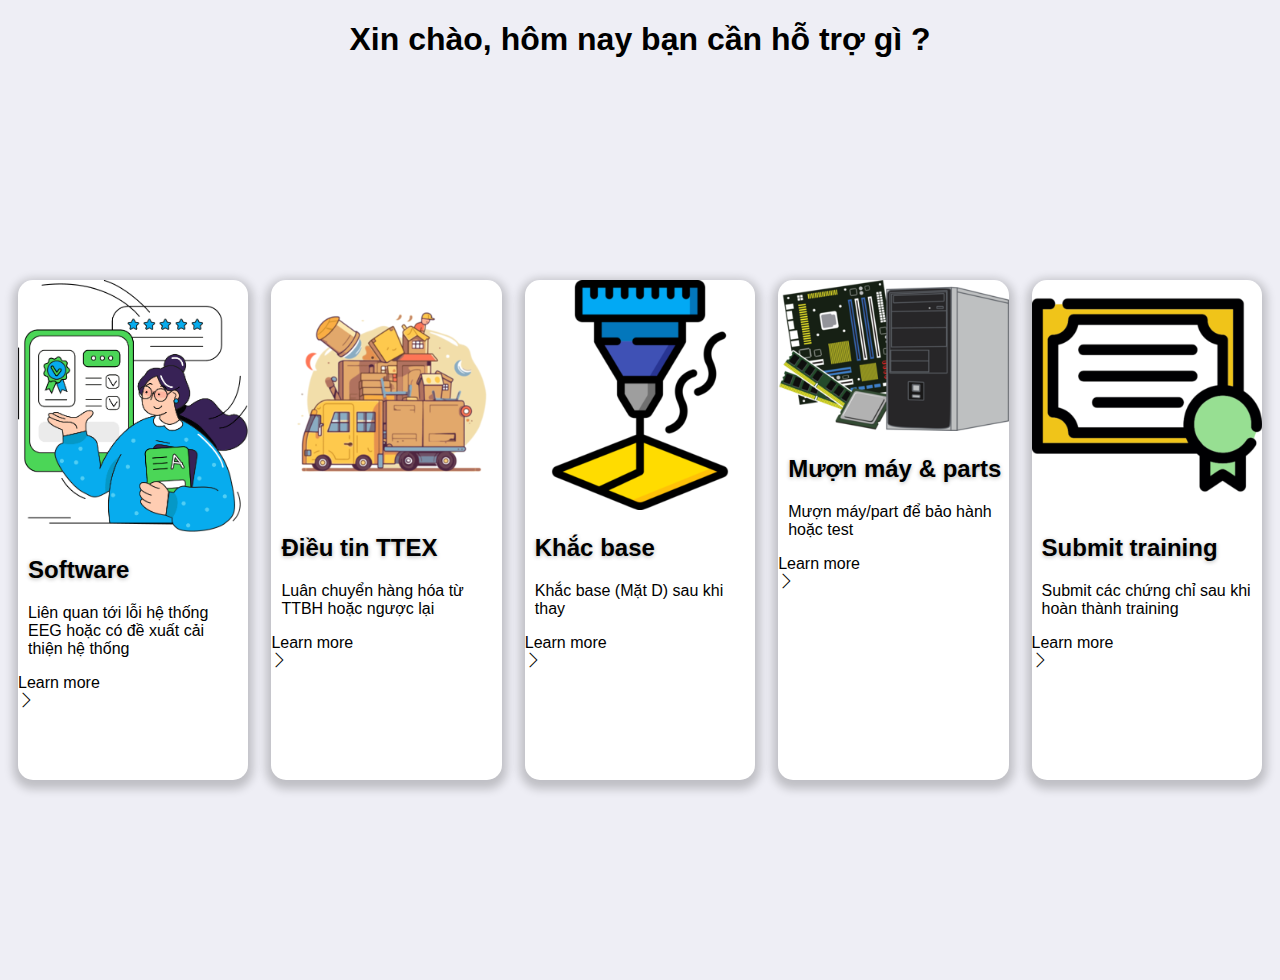
<file: main-menu.html>
<!DOCTYPE html>
<html>
    <head>

        <title>Project Chevalier</title>
        <meta charset="utf-8">
        <link rel="stylesheet" href="asset/css/style.css">
        <link rel="stylesheet" href="asset/css/themify-icons/themify-icons.css">

    </head>

    <body class="background-enable">
        
        <div class="main-menu-categories-header">
            <h1>Xin chào, hôm nay bạn cần hỗ trợ gì ?</h1>
        </div>
        
        <div id="main-menu-categories-container">
            <a href="software-tickets-menu.html">
                <div class="software-tickets-btn">
                    <div class="ticket-img-description">
                        <img src="asset/css/imgs/Ticket Software Icon.png" alt="">
                    </div>
                    
                    <h2>Software</h2>
                    <p>Liên quan tới lỗi hệ thống EEG hoặc có đề xuất cải thiện hệ thống</p>
                    <div class="card-footer">
                        <div class="card-footer-text">Learn more</div>
                        <div class="card-footer-icon"><i class="ti-angle-right"></i></div>
                    </div>
                </div>
            </a>
            

            <div class="ttex-tickets-btn">
                <div class="ticket-img-description">
                    <img src="asset/css/imgs/transport_image.png" alt="">
                </div>
                
                <h2>Điều tin TTEX</h2>
                <p>Luân chuyển hàng hóa từ TTBH hoặc ngược lại</p>
                <div class="card-footer">
                    <div class="card-footer-text">Learn more</div>
                    <div class="card-footer-icon"><i class="ti-angle-right"></i></div>
                </div>
            </div>

            <div class="laser-engraving-btn">
                <div class="ticket-img-description">
                    <img src="asset/css/imgs/laser_engraving_image.png" alt="">
                </div>
                
                <h2>Khắc base</h2>
                <p>Khắc base (Mặt D) sau khi thay</p>
                <div class="card-footer">
                    <div class="card-footer-text">Learn more</div>
                    <div class="card-footer-icon"><i class="ti-angle-right"></i></div>
                </div>
            </div>

            <div class="loanunit-tickets-btn">
                <div class="ticket-img-description">
                    <img src="asset/css/imgs/loanunit_image.png" alt="">
                </div>
                
                <h2>Mượn máy & parts</h2>
                <p>Mượn máy/part để bảo hành hoặc test</p>
                <div class="card-footer">
                    <div class="card-footer-text">Learn more</div>
                    <div class="card-footer-icon"><i class="ti-angle-right"></i></div>
                </div>
            </div>

            <div class="training-submit-btn">
                <div class="ticket-img-description">
                    <img src="asset/css/imgs/training_image.png" alt="">
                </div>
                
                <h2>Submit training</h2>
                <p>Submit các chứng chỉ sau khi hoàn thành training</p>
                <div class="card-footer">
                    <div class="card-footer-text">Learn more</div>
                    <div class="card-footer-icon"><i class="ti-angle-right"></i></div>
                </div>
            </div>
        </div>
        
        
    </body>
</html>
</file>
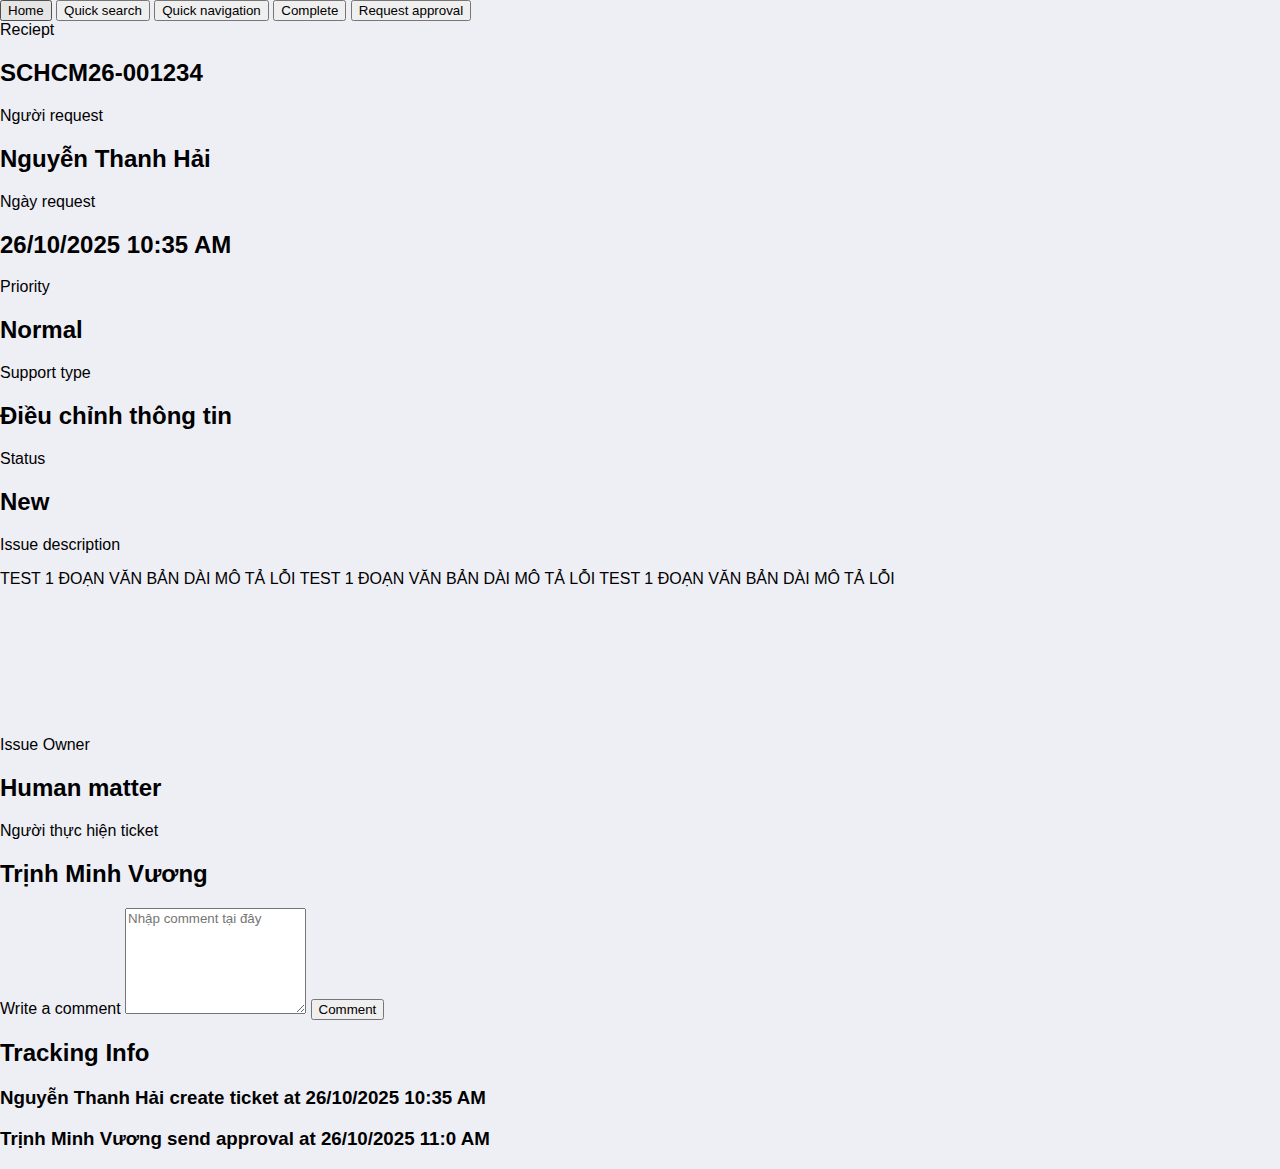
<file: software-tickets-menu-details.html>
<!DOCTYPE html>
<html>
    <head>
        <title>Project Chevalier</title>
        <meta charset="utf-8">
        <link rel="stylesheet" href="asset/css/style.css">
        <link rel="stylesheet" href="asset/css/themify-icons/themify-icons.css">
    </head>

    <body>
        <div class="software-tickets-details-header">
            <button class="software-tickets-details-header-navigation">Home</button>
            <button class="software-tickets-details-header-navigation">Quick search</button>
            <button class="software-tickets-details-header-navigation">Quick navigation</button>
            <button class="software-tickets-details-header-navigation">Complete</button>
            <button class="software-tickets-details-header-navigation">Request approval</button>
        </div>

        <div class="software-tickets-detail-content">

            <div class="software-tickets-details">
                <div class="software-tickets-details-items">
                    <lable>Reciept</lable>
                    <div class="software-tickets-details-items-field">
                        <h2>SCHCM26-001234</h2>
                    </div>
                </div>
                <div class="software-tickets-details-items">
                    <lable>Người request</lable>
                    <div class="software-tickets-details-items-field">
                        <h2>Nguyễn Thanh Hải</h2>
                    </div>
                </div>
                <div class="software-tickets-details-items">
                    <lable>Ngày request</lable>
                    <div class="software-tickets-details-items-field">
                        <h2>26/10/2025 10:35 AM</h2>
                    </div>
                </div>
                <div class="software-tickets-details-items">
                    <lable>Priority</lable>
                    <div class="software-tickets-details-items-field">
                        <h2>Normal</h2>
                    </div>
                </div>
                <div class="software-tickets-details-items">
                    <lable>Support type</lable>
                    <div class="software-tickets-details-items-field">
                        <h2>Điều chỉnh thông tin</h2>
                    </div>
                </div>
                <div class="software-tickets-details-items">
                    <lable>Status</lable>
                    <div class="software-tickets-details-items-field">
                        <h2>New</h2>
                    </div>
                </div>
                <div class="software-tickets-details-items" style="height: 200px;">
                    <lable>Issue description</lable>
                    <div class="software-tickets-details-items-field">
                        <p>TEST 1 ĐOẠN VĂN BẢN DÀI MÔ TẢ LỖI TEST 1 ĐOẠN VĂN BẢN DÀI MÔ TẢ LỖI TEST 1 ĐOẠN VĂN BẢN DÀI MÔ TẢ LỖI</p>
                    </div>
                </div>
                <div class="software-tickets-details-items">
                    <lable>Issue Owner</lable>
                    <div class="software-tickets-details-items-field">
                        <h2>Human matter</h2>
                    </div>
                </div>
                <div class="software-tickets-details-items">
                    <lable>Người thực hiện ticket</lable>
                    <div class="software-tickets-details-items-field">
                        <h2>Trịnh Minh Vương </h2>
                    </div>
                </div>
            </div>

            
            <div class="software-tickets-comments">
                <form class="software-tickets-comment-form">
                    <label>Write a comment</label>
                    <textarea name="" id="" style="height: 100px; font-family: inherit ;" placeholder="Nhập comment tại đây"></textarea>
                    <button type="submit">Comment</button>
                </form>
            </div>

            <div class="software-tickets-tracking-info">
                <h2>Tracking Info</h2>
                <h3>Nguyễn Thanh Hải create ticket at 26/10/2025 10:35 AM</h3>
                <h3>Trịnh Minh Vương send approval at 26/10/2025 11:0 AM</h3>
            </div>

        </div>

    </body>

</html>
</file>
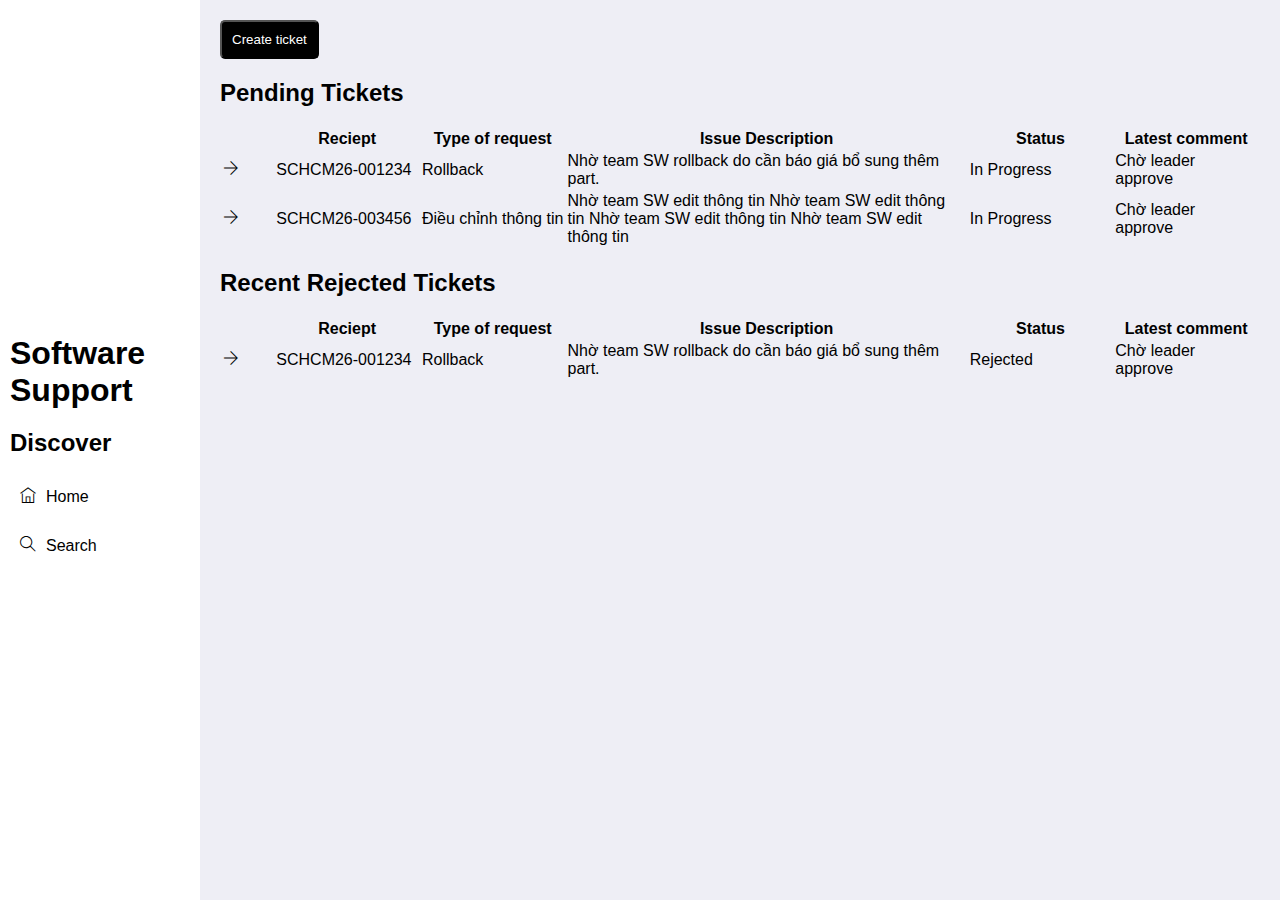
<file: software-tickets-menu.html>
<!DOCTYPE html>
<html>
    <head>
        <title>Project Chevalier</title>
        <meta charset="utf-8">
        <link rel="stylesheet" href="asset/css/style.css">
        <link rel="stylesheet" href="asset/css/themify-icons/themify-icons.css">
    </head>

    <body>
        <div id="software-tickets-menu">
            <div class="software-tickets-sidebar">
                <h1>Software Support</h1>
                <h2>Discover</h2>
                <ul class="software-tickets-sidebar-item-container">
                    <li><i class="ti-home"></i><a>Home</a></li>
                    <li><i class="ti-search"></i><a>Search</a></li>
                </ul>
            </div>

            <div class="software-tickets-menu-content">
                <button id="software-tickets-create-btn" class="js-create-software-tickets">Create ticket</button>

                <div id="pending-software-tickets-table-container">
                    <h2>Pending Tickets</h2>

                    <table class="pending-software-tickets-table" width="100%" >
                        <tr>
                            <th width="5%"></th>
                            <th width="14%">Reciept</th>
                            <th width="14%">Type of request</th>
                            <th width="39%">Issue Description</th>
                            <th width="14%">Status</th>
                            <th width="14%">Latest comment</th>
                        </tr>
                        <tr>
                            <td><i class="ti-arrow-right" ></i></td>
                            <td>SCHCM26-001234</td>
                            <td>Rollback</td>
                            <td>Nhờ team SW rollback do cần báo giá bổ sung thêm part.</td>
                            <td>In Progress</td>
                            <td>Chờ leader approve</td>
                        </tr>
                        <tr>
                            <td><i class="ti-arrow-right" ></i></td>
                            <td>SCHCM26-003456</td>
                            <td>Điều chỉnh thông tin</td>
                            <td>Nhờ team SW edit thông tin Nhờ team SW edit thông tin Nhờ team SW edit thông tin Nhờ team SW edit thông tin</td>
                            <td>In Progress</td>
                            <td>Chờ leader approve</td>
                        </tr>
                    </table>

                </div>

                <div id="rejected-software-tickets-table-container">
                    <h2>Recent Rejected Tickets</h2>

                    <table class="rejected-software-tickets-table" width="100%" >
                        <tr>
                            <th width="5%"></th>
                            <th width="14%">Reciept</th>
                            <th width="14%">Type of request</th>
                            <th width="39%">Issue Description</th>
                            <th width="14%">Status</th>
                            <th width="14%">Latest comment</th>
                        </tr>
                        <tr>
                            <td><i class="ti-arrow-right" ></i></td>
                            <td>SCHCM26-001234</td>
                            <td>Rollback</td>
                            <td>Nhờ team SW rollback do cần báo giá bổ sung thêm part.</td>
                            <td>Rejected</td>
                            <td>Chờ leader approve</td>
                        </tr>
                        
                    </table>

                </div>

            </div>

        </div>

        <div class="ticket-form-overlay">
            <div class="ticket-form-box">
                <div class="ticket-form-box-content">
                    <div class="ticket-form-header">
                        <i class="ti-close js-close-create-software-tickets"></i> <!-- class="js-close-create-software-tickets"-->
                        <h2>EEG Software Support</h2>
                    </div>

                    <form action="process.php" method="POST" class="EEG-Software-Support-Form">
        
                        <label>Reciept</label>
                        <input type="text" class="EEG-Software-Support-Form-Input">

                        <label>Support Type</label>
                        <select name="Software-Support-Type" class="EEG-Software-Support-Form-Input">
                            <option value="add-part">Thêm mã part</option>
                            <option value="rollback">Rollback</option>
                            <option value="delete-reciept">Hủy số phiếu</option>
                            <option value="adjust-infomation">Điều chỉnh thông tin</option>
                        </select>

                        <label>Priority</label>
                        <select name="Software-Support-Type" class="EEG-Software-Support-Form-Input">
                            <option value="Normal">Normal</option>
                            <option value="Critical">Critical</option>
                            <option value="High">High</option>
                            <option value="Low">Low</option>
                        </select>

                        <label>Description</label>
                        <textarea name="description" class="EEG-Software-Support-Form-Input"></textarea>
                        
                        <label>Attach File:</label>
                        <input type="file" name="attachment">

                        <button type="submit" class="EEG-Software-Support-Form-Input">Submit</button>

                    </form>
                </div>
                
            </div>
        </div>

        

        
    </body>

    <script>
            const TicketFormOverlay = document.querySelector(".ticket-form-overlay")
            
            const clickCreateTicket = document.querySelector('.js-create-software-tickets')
            clickCreateTicket.addEventListener('click', showTicketForm)
            const closeCreateTicket = document.querySelector('.js-close-create-software-tickets')
            closeCreateTicket.addEventListener('click', closeTicketForm)

            function showTicketForm() {
                TicketFormOverlay.classList.add('active')
            }
            function closeTicketForm() {
                TicketFormOverlay.classList.remove('active')
            }
            
    </script>
</html>
</file>
<file: asset/css/style.css>
html, body{
    font-family: Arial, Helvetica, sans-serif;
    background-color: #EEEEF5;
    margin: 0;
    text-decoration: none;
    /* #EEEEF5 */
}

a {
    text-decoration: none;
}

/* -------------------- SIGN IN CSS PAGE --------------------*/
.sign-in-menu {
    position: fixed;
    top: 0;
    bottom: 0;
    left: 0;
    right: 0;
    display: flex;
    align-items: center;
    justify-content: center;
    padding: 20px;
}

.sign-in-menu .sign-in-box {
    width: 500px;
    height: 450px;
    background-color: white;
    border-radius: 5%;
    padding: 20px;
    box-shadow: 0 4px 10px 5px rgba(0,0,0,0.2);
    
}

.sign-in-box h1, .sign-in-box h2 {
    margin: 0;
    text-align: center; 
    padding: 30px 0px;
}

.sign-in-box .sign-in-input input, #sign-in-btn{
    display: block;
    width: 100%;
    box-sizing: border-box;
    margin: 10px 0px;
    border-radius: 5px;
}

.sign-in-box .sign-in-input .sign-in-input-field, #sign-in-btn {
    border: 1px solid #ccc;
    padding: 10px;
    
}

#sign-in-btn {
    background-color: black;
    color: white;
}

#sign-in-btn:hover {
    opacity: 0.9;
    cursor: pointer;
}


/* -------------------- CSS Cho main menu chọn tickets --------------------*/
.main-menu-categories-header h1{
    text-align: center;
}


#main-menu-categories-container {
    height: 100vh;
    display: flex;
    justify-content: space-evenly;
    align-items: center;

}

.software-tickets-btn, .ttex-tickets-btn, .laser-engraving-btn, .loanunit-tickets-btn, .training-submit-btn {
    margin: 5px;
    width: 18vw;
    height: 500px;
    background-color: white;
    border-radius: 15px;
    box-shadow: 0 4px 10px 5px rgba(0,0,0,0.2);
    color: black;
}



#main-menu-categories-container img {
    object-fit: contain;
    width: 100%;
    height: 65%;
}

#main-menu-categories-container h2 {
    text-align: left;
    padding-left: 10px;
    text-shadow: 0px 1px 4px rgba(0,0,0,0.3);
}

#main-menu-categories-container p {
    padding: 0 10px;
}

.software-tickets-btn:hover, 
.ttex-tickets-btn:hover, 
.laser-engraving-btn:hover, 
.loanunit-tickets-btn:hover, 
.training-submit-btn:hover {
    opacity: 0.9;
    cursor: pointer;
    box-shadow: 0 4px 10px 5px rgba(0,0,0,0.5);
}

/* -------------------- CSS Cho main menu software tickets --------------------*/
#software-tickets-menu {
    display: flex;
}

.software-tickets-sidebar {
    display: flex;
    width: 200px;
    height: 100vh;
    background-color: white;
    justify-content: center;
    flex-direction: column;
}

.software-tickets-sidebar h1, .software-tickets-sidebar h2 {
    margin: 0;
    padding: 10px;
}

.software-tickets-sidebar-item-container {
    list-style: none;
    margin: 0;
    padding-inline-start: 0px;
}

.software-tickets-sidebar-item-container li {
    padding: 10px;
    margin: 10px;
    border-radius: 5px;
}

.software-tickets-sidebar-item-container i {
    padding-right: 10px;
}

.software-tickets-sidebar-item-container li:hover {
    opacity: 0.9;
    cursor: pointer;
    background-color: #f1f1f1;
}


.software-tickets-menu-content {
    padding: 20px;
    flex: 1;
}

.software-tickets-menu-content > #software-tickets-create-btn {
    padding: 10px;
    background-color: black;
    color: white;
    border-radius: 5px;
}

.software-tickets-menu-content > #software-tickets-create-btn:hover {
    background-color: white;
    color: black;
    cursor: pointer;
}


/* -------------------CSS cho Form log ticket software --------------------*/
.ticket-form-overlay {
    position: fixed;
    top: 0;
    bottom: 0;
    left: 0;
    right: 0;
    display: none; /* ẨN FORM KHI CHƯA NHẤN NÚT CREATE TICKET */
    align-items: center;
    justify-content: center;
    padding: 20px;
    background-color: rgba(0,0,0,0.3);

    
}

.ticket-form-box {
    position: relative;
    width: 500px;
    height: 450px;
    background-color: white;
    border-radius: 5%;
    padding: 20px;
    box-shadow: 0 4px 10px 5px rgba(0,0,0,0.2);
    
}

.ticket-form-header {
    justify-content: center;
    align-items: flex-end;
    
}

.ticket-form-header > .ti-close {
    position: absolute;
    right: 20px;
    top: 20px;
    cursor: pointer;
}

.ticket-form-overlay.active {
    display: flex; /* HIỆN FORM KHI NHẤN NÚT CLOSE */

}
</file>
<file: public/icons/demo-files/demo.css>
body {
	font: normal 1em/1.5em Arial, Helvetica, sans-serif;
	max-width: 90%;
	margin: 30px auto 0;
}
h1, h3 {
	font-weight: normal;
}
h3 {
	font-size: 1.4;
	text-transform: uppercase;
	letter-spacing: 1px;
}

.icon-section {
	margin: 0 0 3em;
	clear: both;
	overflow: hidden;
}
.icon-container {
	width: 240px; 
	padding: .7em 0;
	float: left; 
	position: relative;
	text-align: left;
}
.icon-container [class^="ti-"], 
.icon-container [class*=" ti-"] {
	color: #000;
	position: absolute;
	margin-top: 3px;
	transition: .3s;
}
.icon-container:hover [class^="ti-"],
.icon-container:hover [class*=" ti-"] {
	font-size: 2.2em;
	margin-top: -5px;
}
.icon-container:hover .icon-name {
	color: #000;
}
.icon-name {
	color: #aaa;
	margin-left: 35px;
	font-size: .8em;
	transition: .3s;
}
.icon-container:hover .icon-name {
	margin-left: 45px;
}
</file>
<file: public/icons/themify-icons.css>
@font-face {
	font-family: 'themify';
	src:url('fonts/themify.eot?-fvbane');
	src:url('fonts/themify.eot?#iefix-fvbane') format('embedded-opentype'),
		url('fonts/themify.woff?-fvbane') format('woff'),
		url('fonts/themify.ttf?-fvbane') format('truetype'),
		url('fonts/themify.svg?-fvbane#themify') format('svg');
	font-weight: normal;
	font-style: normal;
}

[class^="ti-"], [class*=" ti-"] {
	font-family: 'themify';
	speak: none;
	font-style: normal;
	font-weight: normal;
	font-variant: normal;
	text-transform: none;
	line-height: 1;

	/* Better Font Rendering =========== */
	-webkit-font-smoothing: antialiased;
	-moz-osx-font-smoothing: grayscale;
}

.ti-wand:before {
	content: "\e600";
}
.ti-volume:before {
	content: "\e601";
}
.ti-user:before {
	content: "\e602";
}
.ti-unlock:before {
	content: "\e603";
}
.ti-unlink:before {
	content: "\e604";
}
.ti-trash:before {
	content: "\e605";
}
.ti-thought:before {
	content: "\e606";
}
.ti-target:before {
	content: "\e607";
}
.ti-tag:before {
	content: "\e608";
}
.ti-tablet:before {
	content: "\e609";
}
.ti-star:before {
	content: "\e60a";
}
.ti-spray:before {
	content: "\e60b";
}
.ti-signal:before {
	content: "\e60c";
}
.ti-shopping-cart:before {
	content: "\e60d";
}
.ti-shopping-cart-full:before {
	content: "\e60e";
}
.ti-settings:before {
	content: "\e60f";
}
.ti-search:before {
	content: "\e610";
}
.ti-zoom-in:before {
	content: "\e611";
}
.ti-zoom-out:before {
	content: "\e612";
}
.ti-cut:before {
	content: "\e613";
}
.ti-ruler:before {
	content: "\e614";
}
.ti-ruler-pencil:before {
	content: "\e615";
}
.ti-ruler-alt:before {
	content: "\e616";
}
.ti-bookmark:before {
	content: "\e617";
}
.ti-bookmark-alt:before {
	content: "\e618";
}
.ti-reload:before {
	content: "\e619";
}
.ti-plus:before {
	content: "\e61a";
}
.ti-pin:before {
	content: "\e61b";
}
.ti-pencil:before {
	content: "\e61c";
}
.ti-pencil-alt:before {
	content: "\e61d";
}
.ti-paint-roller:before {
	content: "\e61e";
}
.ti-paint-bucket:before {
	content: "\e61f";
}
.ti-na:before {
	content: "\e620";
}
.ti-mobile:before {
	content: "\e621";
}
.ti-minus:before {
	content: "\e622";
}
.ti-medall:before {
	content: "\e623";
}
.ti-medall-alt:before {
	content: "\e624";
}
.ti-marker:before {
	content: "\e625";
}
.ti-marker-alt:before {
	content: "\e626";
}
.ti-arrow-up:before {
	content: "\e627";
}
.ti-arrow-right:before {
	content: "\e628";
}
.ti-arrow-left:before {
	content: "\e629";
}
.ti-arrow-down:before {
	content: "\e62a";
}
.ti-lock:before {
	content: "\e62b";
}
.ti-location-arrow:before {
	content: "\e62c";
}
.ti-link:before {
	content: "\e62d";
}
.ti-layout:before {
	content: "\e62e";
}
.ti-layers:before {
	content: "\e62f";
}
.ti-layers-alt:before {
	content: "\e630";
}
.ti-key:before {
	content: "\e631";
}
.ti-import:before {
	content: "\e632";
}
.ti-image:before {
	content: "\e633";
}
.ti-heart:before {
	content: "\e634";
}
.ti-heart-broken:before {
	content: "\e635";
}
.ti-hand-stop:before {
	content: "\e636";
}
.ti-hand-open:before {
	content: "\e637";
}
.ti-hand-drag:before {
	content: "\e638";
}
.ti-folder:before {
	content: "\e639";
}
.ti-flag:before {
	content: "\e63a";
}
.ti-flag-alt:before {
	content: "\e63b";
}
.ti-flag-alt-2:before {
	content: "\e63c";
}
.ti-eye:before {
	content: "\e63d";
}
.ti-export:before {
	content: "\e63e";
}
.ti-exchange-vertical:before {
	content: "\e63f";
}
.ti-desktop:before {
	content: "\e640";
}
.ti-cup:before {
	content: "\e641";
}
.ti-crown:before {
	content: "\e642";
}
.ti-comments:before {
	content: "\e643";
}
.ti-comment:before {
	content: "\e644";
}
.ti-comment-alt:before {
	content: "\e645";
}
.ti-close:before {
	content: "\e646";
}
.ti-clip:before {
	content: "\e647";
}
.ti-angle-up:before {
	content: "\e648";
}
.ti-angle-right:before {
	content: "\e649";
}
.ti-angle-left:before {
	content: "\e64a";
}
.ti-angle-down:before {
	content: "\e64b";
}
.ti-check:before {
	content: "\e64c";
}
.ti-check-box:before {
	content: "\e64d";
}
.ti-camera:before {
	content: "\e64e";
}
.ti-announcement:before {
	content: "\e64f";
}
.ti-brush:before {
	content: "\e650";
}
.ti-briefcase:before {
	content: "\e651";
}
.ti-bolt:before {
	content: "\e652";
}
.ti-bolt-alt:before {
	content: "\e653";
}
.ti-blackboard:before {
	content: "\e654";
}
.ti-bag:before {
	content: "\e655";
}
.ti-move:before {
	content: "\e656";
}
.ti-arrows-vertical:before {
	content: "\e657";
}
.ti-arrows-horizontal:before {
	content: "\e658";
}
.ti-fullscreen:before {
	content: "\e659";
}
.ti-arrow-top-right:before {
	content: "\e65a";
}
.ti-arrow-top-left:before {
	content: "\e65b";
}
.ti-arrow-circle-up:before {
	content: "\e65c";
}
.ti-arrow-circle-right:before {
	content: "\e65d";
}
.ti-arrow-circle-left:before {
	content: "\e65e";
}
.ti-arrow-circle-down:before {
	content: "\e65f";
}
.ti-angle-double-up:before {
	content: "\e660";
}
.ti-angle-double-right:before {
	content: "\e661";
}
.ti-angle-double-left:before {
	content: "\e662";
}
.ti-angle-double-down:before {
	content: "\e663";
}
.ti-zip:before {
	content: "\e664";
}
.ti-world:before {
	content: "\e665";
}
.ti-wheelchair:before {
	content: "\e666";
}
.ti-view-list:before {
	content: "\e667";
}
.ti-view-list-alt:before {
	content: "\e668";
}
.ti-view-grid:before {
	content: "\e669";
}
.ti-uppercase:before {
	content: "\e66a";
}
.ti-upload:before {
	content: "\e66b";
}
.ti-underline:before {
	content: "\e66c";
}
.ti-truck:before {
	content: "\e66d";
}
.ti-timer:before {
	content: "\e66e";
}
.ti-ticket:before {
	content: "\e66f";
}
.ti-thumb-up:before {
	content: "\e670";
}
.ti-thumb-down:before {
	content: "\e671";
}
.ti-text:before {
	content: "\e672";
}
.ti-stats-up:before {
	content: "\e673";
}
.ti-stats-down:before {
	content: "\e674";
}
.ti-split-v:before {
	content: "\e675";
}
.ti-split-h:before {
	content: "\e676";
}
.ti-smallcap:before {
	content: "\e677";
}
.ti-shine:before {
	content: "\e678";
}
.ti-shift-right:before {
	content: "\e679";
}
.ti-shift-left:before {
	content: "\e67a";
}
.ti-shield:before {
	content: "\e67b";
}
.ti-notepad:before {
	content: "\e67c";
}
.ti-server:before {
	content: "\e67d";
}
.ti-quote-right:before {
	content: "\e67e";
}
.ti-quote-left:before {
	content: "\e67f";
}
.ti-pulse:before {
	content: "\e680";
}
.ti-printer:before {
	content: "\e681";
}
.ti-power-off:before {
	content: "\e682";
}
.ti-plug:before {
	content: "\e683";
}
.ti-pie-chart:before {
	content: "\e684";
}
.ti-paragraph:before {
	content: "\e685";
}
.ti-panel:before {
	content: "\e686";
}
.ti-package:before {
	content: "\e687";
}
.ti-music:before {
	content: "\e688";
}
.ti-music-alt:before {
	content: "\e689";
}
.ti-mouse:before {
	content: "\e68a";
}
.ti-mouse-alt:before {
	content: "\e68b";
}
.ti-money:before {
	content: "\e68c";
}
.ti-microphone:before {
	content: "\e68d";
}
.ti-menu:before {
	content: "\e68e";
}
.ti-menu-alt:before {
	content: "\e68f";
}
.ti-map:before {
	content: "\e690";
}
.ti-map-alt:before {
	content: "\e691";
}
.ti-loop:before {
	content: "\e692";
}
.ti-location-pin:before {
	content: "\e693";
}
.ti-list:before {
	content: "\e694";
}
.ti-light-bulb:before {
	content: "\e695";
}
.ti-Italic:before {
	content: "\e696";
}
.ti-info:before {
	content: "\e697";
}
.ti-infinite:before {
	content: "\e698";
}
.ti-id-badge:before {
	content: "\e699";
}
.ti-hummer:before {
	content: "\e69a";
}
.ti-home:before {
	content: "\e69b";
}
.ti-help:before {
	content: "\e69c";
}
.ti-headphone:before {
	content: "\e69d";
}
.ti-harddrives:before {
	content: "\e69e";
}
.ti-harddrive:before {
	content: "\e69f";
}
.ti-gift:before {
	content: "\e6a0";
}
.ti-game:before {
	content: "\e6a1";
}
.ti-filter:before {
	content: "\e6a2";
}
.ti-files:before {
	content: "\e6a3";
}
.ti-file:before {
	content: "\e6a4";
}
.ti-eraser:before {
	content: "\e6a5";
}
.ti-envelope:before {
	content: "\e6a6";
}
.ti-download:before {
	content: "\e6a7";
}
.ti-direction:before {
	content: "\e6a8";
}
.ti-direction-alt:before {
	content: "\e6a9";
}
.ti-dashboard:before {
	content: "\e6aa";
}
.ti-control-stop:before {
	content: "\e6ab";
}
.ti-control-shuffle:before {
	content: "\e6ac";
}
.ti-control-play:before {
	content: "\e6ad";
}
.ti-control-pause:before {
	content: "\e6ae";
}
.ti-control-forward:before {
	content: "\e6af";
}
.ti-control-backward:before {
	content: "\e6b0";
}
.ti-cloud:before {
	content: "\e6b1";
}
.ti-cloud-up:before {
	content: "\e6b2";
}
.ti-cloud-down:before {
	content: "\e6b3";
}
.ti-clipboard:before {
	content: "\e6b4";
}
.ti-car:before {
	content: "\e6b5";
}
.ti-calendar:before {
	content: "\e6b6";
}
.ti-book:before {
	content: "\e6b7";
}
.ti-bell:before {
	content: "\e6b8";
}
.ti-basketball:before {
	content: "\e6b9";
}
.ti-bar-chart:before {
	content: "\e6ba";
}
.ti-bar-chart-alt:before {
	content: "\e6bb";
}
.ti-back-right:before {
	content: "\e6bc";
}
.ti-back-left:before {
	content: "\e6bd";
}
.ti-arrows-corner:before {
	content: "\e6be";
}
.ti-archive:before {
	content: "\e6bf";
}
.ti-anchor:before {
	content: "\e6c0";
}
.ti-align-right:before {
	content: "\e6c1";
}
.ti-align-left:before {
	content: "\e6c2";
}
.ti-align-justify:before {
	content: "\e6c3";
}
.ti-align-center:before {
	content: "\e6c4";
}
.ti-alert:before {
	content: "\e6c5";
}
.ti-alarm-clock:before {
	content: "\e6c6";
}
.ti-agenda:before {
	content: "\e6c7";
}
.ti-write:before {
	content: "\e6c8";
}
.ti-window:before {
	content: "\e6c9";
}
.ti-widgetized:before {
	content: "\e6ca";
}
.ti-widget:before {
	content: "\e6cb";
}
.ti-widget-alt:before {
	content: "\e6cc";
}
.ti-wallet:before {
	content: "\e6cd";
}
.ti-video-clapper:before {
	content: "\e6ce";
}
.ti-video-camera:before {
	content: "\e6cf";
}
.ti-vector:before {
	content: "\e6d0";
}
.ti-themify-logo:before {
	content: "\e6d1";
}
.ti-themify-favicon:before {
	content: "\e6d2";
}
.ti-themify-favicon-alt:before {
	content: "\e6d3";
}
.ti-support:before {
	content: "\e6d4";
}
.ti-stamp:before {
	content: "\e6d5";
}
.ti-split-v-alt:before {
	content: "\e6d6";
}
.ti-slice:before {
	content: "\e6d7";
}
.ti-shortcode:before {
	content: "\e6d8";
}
.ti-shift-right-alt:before {
	content: "\e6d9";
}
.ti-shift-left-alt:before {
	content: "\e6da";
}
.ti-ruler-alt-2:before {
	content: "\e6db";
}
.ti-receipt:before {
	content: "\e6dc";
}
.ti-pin2:before {
	content: "\e6dd";
}
.ti-pin-alt:before {
	content: "\e6de";
}
.ti-pencil-alt2:before {
	content: "\e6df";
}
.ti-palette:before {
	content: "\e6e0";
}
.ti-more:before {
	content: "\e6e1";
}
.ti-more-alt:before {
	content: "\e6e2";
}
.ti-microphone-alt:before {
	content: "\e6e3";
}
.ti-magnet:before {
	content: "\e6e4";
}
.ti-line-double:before {
	content: "\e6e5";
}
.ti-line-dotted:before {
	content: "\e6e6";
}
.ti-line-dashed:before {
	content: "\e6e7";
}
.ti-layout-width-full:before {
	content: "\e6e8";
}
.ti-layout-width-default:before {
	content: "\e6e9";
}
.ti-layout-width-default-alt:before {
	content: "\e6ea";
}
.ti-layout-tab:before {
	content: "\e6eb";
}
.ti-layout-tab-window:before {
	content: "\e6ec";
}
.ti-layout-tab-v:before {
	content: "\e6ed";
}
.ti-layout-tab-min:before {
	content: "\e6ee";
}
.ti-layout-slider:before {
	content: "\e6ef";
}
.ti-layout-slider-alt:before {
	content: "\e6f0";
}
.ti-layout-sidebar-right:before {
	content: "\e6f1";
}
.ti-layout-sidebar-none:before {
	content: "\e6f2";
}
.ti-layout-sidebar-left:before {
	content: "\e6f3";
}
.ti-layout-placeholder:before {
	content: "\e6f4";
}
.ti-layout-menu:before {
	content: "\e6f5";
}
.ti-layout-menu-v:before {
	content: "\e6f6";
}
.ti-layout-menu-separated:before {
	content: "\e6f7";
}
.ti-layout-menu-full:before {
	content: "\e6f8";
}
.ti-layout-media-right-alt:before {
	content: "\e6f9";
}
.ti-layout-media-right:before {
	content: "\e6fa";
}
.ti-layout-media-overlay:before {
	content: "\e6fb";
}
.ti-layout-media-overlay-alt:before {
	content: "\e6fc";
}
.ti-layout-media-overlay-alt-2:before {
	content: "\e6fd";
}
.ti-layout-media-left-alt:before {
	content: "\e6fe";
}
.ti-layout-media-left:before {
	content: "\e6ff";
}
.ti-layout-media-center-alt:before {
	content: "\e700";
}
.ti-layout-media-center:before {
	content: "\e701";
}
.ti-layout-list-thumb:before {
	content: "\e702";
}
.ti-layout-list-thumb-alt:before {
	content: "\e703";
}
.ti-layout-list-post:before {
	content: "\e704";
}
.ti-layout-list-large-image:before {
	content: "\e705";
}
.ti-layout-line-solid:before {
	content: "\e706";
}
.ti-layout-grid4:before {
	content: "\e707";
}
.ti-layout-grid3:before {
	content: "\e708";
}
.ti-layout-grid2:before {
	content: "\e709";
}
.ti-layout-grid2-thumb:before {
	content: "\e70a";
}
.ti-layout-cta-right:before {
	content: "\e70b";
}
.ti-layout-cta-left:before {
	content: "\e70c";
}
.ti-layout-cta-center:before {
	content: "\e70d";
}
.ti-layout-cta-btn-right:before {
	content: "\e70e";
}
.ti-layout-cta-btn-left:before {
	content: "\e70f";
}
.ti-layout-column4:before {
	content: "\e710";
}
.ti-layout-column3:before {
	content: "\e711";
}
.ti-layout-column2:before {
	content: "\e712";
}
.ti-layout-accordion-separated:before {
	content: "\e713";
}
.ti-layout-accordion-merged:before {
	content: "\e714";
}
.ti-layout-accordion-list:before {
	content: "\e715";
}
.ti-ink-pen:before {
	content: "\e716";
}
.ti-info-alt:before {
	content: "\e717";
}
.ti-help-alt:before {
	content: "\e718";
}
.ti-headphone-alt:before {
	content: "\e719";
}
.ti-hand-point-up:before {
	content: "\e71a";
}
.ti-hand-point-right:before {
	content: "\e71b";
}
.ti-hand-point-left:before {
	content: "\e71c";
}
.ti-hand-point-down:before {
	content: "\e71d";
}
.ti-gallery:before {
	content: "\e71e";
}
.ti-face-smile:before {
	content: "\e71f";
}
.ti-face-sad:before {
	content: "\e720";
}
.ti-credit-card:before {
	content: "\e721";
}
.ti-control-skip-forward:before {
	content: "\e722";
}
.ti-control-skip-backward:before {
	content: "\e723";
}
.ti-control-record:before {
	content: "\e724";
}
.ti-control-eject:before {
	content: "\e725";
}
.ti-comments-smiley:before {
	content: "\e726";
}
.ti-brush-alt:before {
	content: "\e727";
}
.ti-youtube:before {
	content: "\e728";
}
.ti-vimeo:before {
	content: "\e729";
}
.ti-twitter:before {
	content: "\e72a";
}
.ti-time:before {
	content: "\e72b";
}
.ti-tumblr:before {
	content: "\e72c";
}
.ti-skype:before {
	content: "\e72d";
}
.ti-share:before {
	content: "\e72e";
}
.ti-share-alt:before {
	content: "\e72f";
}
.ti-rocket:before {
	content: "\e730";
}
.ti-pinterest:before {
	content: "\e731";
}
.ti-new-window:before {
	content: "\e732";
}
.ti-microsoft:before {
	content: "\e733";
}
.ti-list-ol:before {
	content: "\e734";
}
.ti-linkedin:before {
	content: "\e735";
}
.ti-layout-sidebar-2:before {
	content: "\e736";
}
.ti-layout-grid4-alt:before {
	content: "\e737";
}
.ti-layout-grid3-alt:before {
	content: "\e738";
}
.ti-layout-grid2-alt:before {
	content: "\e739";
}
.ti-layout-column4-alt:before {
	content: "\e73a";
}
.ti-layout-column3-alt:before {
	content: "\e73b";
}
.ti-layout-column2-alt:before {
	content: "\e73c";
}
.ti-instagram:before {
	content: "\e73d";
}
.ti-google:before {
	content: "\e73e";
}
.ti-github:before {
	content: "\e73f";
}
.ti-flickr:before {
	content: "\e740";
}
.ti-facebook:before {
	content: "\e741";
}
.ti-dropbox:before {
	content: "\e742";
}
.ti-dribbble:before {
	content: "\e743";
}
.ti-apple:before {
	content: "\e744";
}
.ti-android:before {
	content: "\e745";
}
.ti-save:before {
	content: "\e746";
}
.ti-save-alt:before {
	content: "\e747";
}
.ti-yahoo:before {
	content: "\e748";
}
.ti-wordpress:before {
	content: "\e749";
}
.ti-vimeo-alt:before {
	content: "\e74a";
}
.ti-twitter-alt:before {
	content: "\e74b";
}
.ti-tumblr-alt:before {
	content: "\e74c";
}
.ti-trello:before {
	content: "\e74d";
}
.ti-stack-overflow:before {
	content: "\e74e";
}
.ti-soundcloud:before {
	content: "\e74f";
}
.ti-sharethis:before {
	content: "\e750";
}
.ti-sharethis-alt:before {
	content: "\e751";
}
.ti-reddit:before {
	content: "\e752";
}
.ti-pinterest-alt:before {
	content: "\e753";
}
.ti-microsoft-alt:before {
	content: "\e754";
}
.ti-linux:before {
	content: "\e755";
}
.ti-jsfiddle:before {
	content: "\e756";
}
.ti-joomla:before {
	content: "\e757";
}
.ti-html5:before {
	content: "\e758";
}
.ti-flickr-alt:before {
	content: "\e759";
}
.ti-email:before {
	content: "\e75a";
}
.ti-drupal:before {
	content: "\e75b";
}
.ti-dropbox-alt:before {
	content: "\e75c";
}
.ti-css3:before {
	content: "\e75d";
}
.ti-rss:before {
	content: "\e75e";
}
.ti-rss-alt:before {
	content: "\e75f";
}
</file>
<file: public/icons/ie7/ie7.css>
.ti-wand {
	*zoom: expression(this.runtimeStyle['zoom'] = '1', this.innerHTML = '&#xe600;');
}
.ti-volume {
	*zoom: expression(this.runtimeStyle['zoom'] = '1', this.innerHTML = '&#xe601;');
}
.ti-user {
	*zoom: expression(this.runtimeStyle['zoom'] = '1', this.innerHTML = '&#xe602;');
}
.ti-unlock {
	*zoom: expression(this.runtimeStyle['zoom'] = '1', this.innerHTML = '&#xe603;');
}
.ti-unlink {
	*zoom: expression(this.runtimeStyle['zoom'] = '1', this.innerHTML = '&#xe604;');
}
.ti-trash {
	*zoom: expression(this.runtimeStyle['zoom'] = '1', this.innerHTML = '&#xe605;');
}
.ti-thought {
	*zoom: expression(this.runtimeStyle['zoom'] = '1', this.innerHTML = '&#xe606;');
}
.ti-target {
	*zoom: expression(this.runtimeStyle['zoom'] = '1', this.innerHTML = '&#xe607;');
}
.ti-tag {
	*zoom: expression(this.runtimeStyle['zoom'] = '1', this.innerHTML = '&#xe608;');
}
.ti-tablet {
	*zoom: expression(this.runtimeStyle['zoom'] = '1', this.innerHTML = '&#xe609;');
}
.ti-star {
	*zoom: expression(this.runtimeStyle['zoom'] = '1', this.innerHTML = '&#xe60a;');
}
.ti-spray {
	*zoom: expression(this.runtimeStyle['zoom'] = '1', this.innerHTML = '&#xe60b;');
}
.ti-signal {
	*zoom: expression(this.runtimeStyle['zoom'] = '1', this.innerHTML = '&#xe60c;');
}
.ti-shopping-cart {
	*zoom: expression(this.runtimeStyle['zoom'] = '1', this.innerHTML = '&#xe60d;');
}
.ti-shopping-cart-full {
	*zoom: expression(this.runtimeStyle['zoom'] = '1', this.innerHTML = '&#xe60e;');
}
.ti-settings {
	*zoom: expression(this.runtimeStyle['zoom'] = '1', this.innerHTML = '&#xe60f;');
}
.ti-search {
	*zoom: expression(this.runtimeStyle['zoom'] = '1', this.innerHTML = '&#xe610;');
}
.ti-zoom-in {
	*zoom: expression(this.runtimeStyle['zoom'] = '1', this.innerHTML = '&#xe611;');
}
.ti-zoom-out {
	*zoom: expression(this.runtimeStyle['zoom'] = '1', this.innerHTML = '&#xe612;');
}
.ti-cut {
	*zoom: expression(this.runtimeStyle['zoom'] = '1', this.innerHTML = '&#xe613;');
}
.ti-ruler {
	*zoom: expression(this.runtimeStyle['zoom'] = '1', this.innerHTML = '&#xe614;');
}
.ti-ruler-pencil {
	*zoom: expression(this.runtimeStyle['zoom'] = '1', this.innerHTML = '&#xe615;');
}
.ti-ruler-alt {
	*zoom: expression(this.runtimeStyle['zoom'] = '1', this.innerHTML = '&#xe616;');
}
.ti-bookmark {
	*zoom: expression(this.runtimeStyle['zoom'] = '1', this.innerHTML = '&#xe617;');
}
.ti-bookmark-alt {
	*zoom: expression(this.runtimeStyle['zoom'] = '1', this.innerHTML = '&#xe618;');
}
.ti-reload {
	*zoom: expression(this.runtimeStyle['zoom'] = '1', this.innerHTML = '&#xe619;');
}
.ti-plus {
	*zoom: expression(this.runtimeStyle['zoom'] = '1', this.innerHTML = '&#xe61a;');
}
.ti-pin {
	*zoom: expression(this.runtimeStyle['zoom'] = '1', this.innerHTML = '&#xe61b;');
}
.ti-pencil {
	*zoom: expression(this.runtimeStyle['zoom'] = '1', this.innerHTML = '&#xe61c;');
}
.ti-pencil-alt {
	*zoom: expression(this.runtimeStyle['zoom'] = '1', this.innerHTML = '&#xe61d;');
}
.ti-paint-roller {
	*zoom: expression(this.runtimeStyle['zoom'] = '1', this.innerHTML = '&#xe61e;');
}
.ti-paint-bucket {
	*zoom: expression(this.runtimeStyle['zoom'] = '1', this.innerHTML = '&#xe61f;');
}
.ti-na {
	*zoom: expression(this.runtimeStyle['zoom'] = '1', this.innerHTML = '&#xe620;');
}
.ti-mobile {
	*zoom: expression(this.runtimeStyle['zoom'] = '1', this.innerHTML = '&#xe621;');
}
.ti-minus {
	*zoom: expression(this.runtimeStyle['zoom'] = '1', this.innerHTML = '&#xe622;');
}
.ti-medall {
	*zoom: expression(this.runtimeStyle['zoom'] = '1', this.innerHTML = '&#xe623;');
}
.ti-medall-alt {
	*zoom: expression(this.runtimeStyle['zoom'] = '1', this.innerHTML = '&#xe624;');
}
.ti-marker {
	*zoom: expression(this.runtimeStyle['zoom'] = '1', this.innerHTML = '&#xe625;');
}
.ti-marker-alt {
	*zoom: expression(this.runtimeStyle['zoom'] = '1', this.innerHTML = '&#xe626;');
}
.ti-arrow-up {
	*zoom: expression(this.runtimeStyle['zoom'] = '1', this.innerHTML = '&#xe627;');
}
.ti-arrow-right {
	*zoom: expression(this.runtimeStyle['zoom'] = '1', this.innerHTML = '&#xe628;');
}
.ti-arrow-left {
	*zoom: expression(this.runtimeStyle['zoom'] = '1', this.innerHTML = '&#xe629;');
}
.ti-arrow-down {
	*zoom: expression(this.runtimeStyle['zoom'] = '1', this.innerHTML = '&#xe62a;');
}
.ti-lock {
	*zoom: expression(this.runtimeStyle['zoom'] = '1', this.innerHTML = '&#xe62b;');
}
.ti-location-arrow {
	*zoom: expression(this.runtimeStyle['zoom'] = '1', this.innerHTML = '&#xe62c;');
}
.ti-link {
	*zoom: expression(this.runtimeStyle['zoom'] = '1', this.innerHTML = '&#xe62d;');
}
.ti-layout {
	*zoom: expression(this.runtimeStyle['zoom'] = '1', this.innerHTML = '&#xe62e;');
}
.ti-layers {
	*zoom: expression(this.runtimeStyle['zoom'] = '1', this.innerHTML = '&#xe62f;');
}
.ti-layers-alt {
	*zoom: expression(this.runtimeStyle['zoom'] = '1', this.innerHTML = '&#xe630;');
}
.ti-key {
	*zoom: expression(this.runtimeStyle['zoom'] = '1', this.innerHTML = '&#xe631;');
}
.ti-import {
	*zoom: expression(this.runtimeStyle['zoom'] = '1', this.innerHTML = '&#xe632;');
}
.ti-image {
	*zoom: expression(this.runtimeStyle['zoom'] = '1', this.innerHTML = '&#xe633;');
}
.ti-heart {
	*zoom: expression(this.runtimeStyle['zoom'] = '1', this.innerHTML = '&#xe634;');
}
.ti-heart-broken {
	*zoom: expression(this.runtimeStyle['zoom'] = '1', this.innerHTML = '&#xe635;');
}
.ti-hand-stop {
	*zoom: expression(this.runtimeStyle['zoom'] = '1', this.innerHTML = '&#xe636;');
}
.ti-hand-open {
	*zoom: expression(this.runtimeStyle['zoom'] = '1', this.innerHTML = '&#xe637;');
}
.ti-hand-drag {
	*zoom: expression(this.runtimeStyle['zoom'] = '1', this.innerHTML = '&#xe638;');
}
.ti-folder {
	*zoom: expression(this.runtimeStyle['zoom'] = '1', this.innerHTML = '&#xe639;');
}
.ti-flag {
	*zoom: expression(this.runtimeStyle['zoom'] = '1', this.innerHTML = '&#xe63a;');
}
.ti-flag-alt {
	*zoom: expression(this.runtimeStyle['zoom'] = '1', this.innerHTML = '&#xe63b;');
}
.ti-flag-alt-2 {
	*zoom: expression(this.runtimeStyle['zoom'] = '1', this.innerHTML = '&#xe63c;');
}
.ti-eye {
	*zoom: expression(this.runtimeStyle['zoom'] = '1', this.innerHTML = '&#xe63d;');
}
.ti-export {
	*zoom: expression(this.runtimeStyle['zoom'] = '1', this.innerHTML = '&#xe63e;');
}
.ti-exchange-vertical {
	*zoom: expression(this.runtimeStyle['zoom'] = '1', this.innerHTML = '&#xe63f;');
}
.ti-desktop {
	*zoom: expression(this.runtimeStyle['zoom'] = '1', this.innerHTML = '&#xe640;');
}
.ti-cup {
	*zoom: expression(this.runtimeStyle['zoom'] = '1', this.innerHTML = '&#xe641;');
}
.ti-crown {
	*zoom: expression(this.runtimeStyle['zoom'] = '1', this.innerHTML = '&#xe642;');
}
.ti-comments {
	*zoom: expression(this.runtimeStyle['zoom'] = '1', this.innerHTML = '&#xe643;');
}
.ti-comment {
	*zoom: expression(this.runtimeStyle['zoom'] = '1', this.innerHTML = '&#xe644;');
}
.ti-comment-alt {
	*zoom: expression(this.runtimeStyle['zoom'] = '1', this.innerHTML = '&#xe645;');
}
.ti-close {
	*zoom: expression(this.runtimeStyle['zoom'] = '1', this.innerHTML = '&#xe646;');
}
.ti-clip {
	*zoom: expression(this.runtimeStyle['zoom'] = '1', this.innerHTML = '&#xe647;');
}
.ti-angle-up {
	*zoom: expression(this.runtimeStyle['zoom'] = '1', this.innerHTML = '&#xe648;');
}
.ti-angle-right {
	*zoom: expression(this.runtimeStyle['zoom'] = '1', this.innerHTML = '&#xe649;');
}
.ti-angle-left {
	*zoom: expression(this.runtimeStyle['zoom'] = '1', this.innerHTML = '&#xe64a;');
}
.ti-angle-down {
	*zoom: expression(this.runtimeStyle['zoom'] = '1', this.innerHTML = '&#xe64b;');
}
.ti-check {
	*zoom: expression(this.runtimeStyle['zoom'] = '1', this.innerHTML = '&#xe64c;');
}
.ti-check-box {
	*zoom: expression(this.runtimeStyle['zoom'] = '1', this.innerHTML = '&#xe64d;');
}
.ti-camera {
	*zoom: expression(this.runtimeStyle['zoom'] = '1', this.innerHTML = '&#xe64e;');
}
.ti-announcement {
	*zoom: expression(this.runtimeStyle['zoom'] = '1', this.innerHTML = '&#xe64f;');
}
.ti-brush {
	*zoom: expression(this.runtimeStyle['zoom'] = '1', this.innerHTML = '&#xe650;');
}
.ti-briefcase {
	*zoom: expression(this.runtimeStyle['zoom'] = '1', this.innerHTML = '&#xe651;');
}
.ti-bolt {
	*zoom: expression(this.runtimeStyle['zoom'] = '1', this.innerHTML = '&#xe652;');
}
.ti-bolt-alt {
	*zoom: expression(this.runtimeStyle['zoom'] = '1', this.innerHTML = '&#xe653;');
}
.ti-blackboard {
	*zoom: expression(this.runtimeStyle['zoom'] = '1', this.innerHTML = '&#xe654;');
}
.ti-bag {
	*zoom: expression(this.runtimeStyle['zoom'] = '1', this.innerHTML = '&#xe655;');
}
.ti-move {
	*zoom: expression(this.runtimeStyle['zoom'] = '1', this.innerHTML = '&#xe656;');
}
.ti-arrows-vertical {
	*zoom: expression(this.runtimeStyle['zoom'] = '1', this.innerHTML = '&#xe657;');
}
.ti-arrows-horizontal {
	*zoom: expression(this.runtimeStyle['zoom'] = '1', this.innerHTML = '&#xe658;');
}
.ti-fullscreen {
	*zoom: expression(this.runtimeStyle['zoom'] = '1', this.innerHTML = '&#xe659;');
}
.ti-arrow-top-right {
	*zoom: expression(this.runtimeStyle['zoom'] = '1', this.innerHTML = '&#xe65a;');
}
.ti-arrow-top-left {
	*zoom: expression(this.runtimeStyle['zoom'] = '1', this.innerHTML = '&#xe65b;');
}
.ti-arrow-circle-up {
	*zoom: expression(this.runtimeStyle['zoom'] = '1', this.innerHTML = '&#xe65c;');
}
.ti-arrow-circle-right {
	*zoom: expression(this.runtimeStyle['zoom'] = '1', this.innerHTML = '&#xe65d;');
}
.ti-arrow-circle-left {
	*zoom: expression(this.runtimeStyle['zoom'] = '1', this.innerHTML = '&#xe65e;');
}
.ti-arrow-circle-down {
	*zoom: expression(this.runtimeStyle['zoom'] = '1', this.innerHTML = '&#xe65f;');
}
.ti-angle-double-up {
	*zoom: expression(this.runtimeStyle['zoom'] = '1', this.innerHTML = '&#xe660;');
}
.ti-angle-double-right {
	*zoom: expression(this.runtimeStyle['zoom'] = '1', this.innerHTML = '&#xe661;');
}
.ti-angle-double-left {
	*zoom: expression(this.runtimeStyle['zoom'] = '1', this.innerHTML = '&#xe662;');
}
.ti-angle-double-down {
	*zoom: expression(this.runtimeStyle['zoom'] = '1', this.innerHTML = '&#xe663;');
}
.ti-zip {
	*zoom: expression(this.runtimeStyle['zoom'] = '1', this.innerHTML = '&#xe664;');
}
.ti-world {
	*zoom: expression(this.runtimeStyle['zoom'] = '1', this.innerHTML = '&#xe665;');
}
.ti-wheelchair {
	*zoom: expression(this.runtimeStyle['zoom'] = '1', this.innerHTML = '&#xe666;');
}
.ti-view-list {
	*zoom: expression(this.runtimeStyle['zoom'] = '1', this.innerHTML = '&#xe667;');
}
.ti-view-list-alt {
	*zoom: expression(this.runtimeStyle['zoom'] = '1', this.innerHTML = '&#xe668;');
}
.ti-view-grid {
	*zoom: expression(this.runtimeStyle['zoom'] = '1', this.innerHTML = '&#xe669;');
}
.ti-uppercase {
	*zoom: expression(this.runtimeStyle['zoom'] = '1', this.innerHTML = '&#xe66a;');
}
.ti-upload {
	*zoom: expression(this.runtimeStyle['zoom'] = '1', this.innerHTML = '&#xe66b;');
}
.ti-underline {
	*zoom: expression(this.runtimeStyle['zoom'] = '1', this.innerHTML = '&#xe66c;');
}
.ti-truck {
	*zoom: expression(this.runtimeStyle['zoom'] = '1', this.innerHTML = '&#xe66d;');
}
.ti-timer {
	*zoom: expression(this.runtimeStyle['zoom'] = '1', this.innerHTML = '&#xe66e;');
}
.ti-ticket {
	*zoom: expression(this.runtimeStyle['zoom'] = '1', this.innerHTML = '&#xe66f;');
}
.ti-thumb-up {
	*zoom: expression(this.runtimeStyle['zoom'] = '1', this.innerHTML = '&#xe670;');
}
.ti-thumb-down {
	*zoom: expression(this.runtimeStyle['zoom'] = '1', this.innerHTML = '&#xe671;');
}
.ti-text {
	*zoom: expression(this.runtimeStyle['zoom'] = '1', this.innerHTML = '&#xe672;');
}
.ti-stats-up {
	*zoom: expression(this.runtimeStyle['zoom'] = '1', this.innerHTML = '&#xe673;');
}
.ti-stats-down {
	*zoom: expression(this.runtimeStyle['zoom'] = '1', this.innerHTML = '&#xe674;');
}
.ti-split-v {
	*zoom: expression(this.runtimeStyle['zoom'] = '1', this.innerHTML = '&#xe675;');
}
.ti-split-h {
	*zoom: expression(this.runtimeStyle['zoom'] = '1', this.innerHTML = '&#xe676;');
}
.ti-smallcap {
	*zoom: expression(this.runtimeStyle['zoom'] = '1', this.innerHTML = '&#xe677;');
}
.ti-shine {
	*zoom: expression(this.runtimeStyle['zoom'] = '1', this.innerHTML = '&#xe678;');
}
.ti-shift-right {
	*zoom: expression(this.runtimeStyle['zoom'] = '1', this.innerHTML = '&#xe679;');
}
.ti-shift-left {
	*zoom: expression(this.runtimeStyle['zoom'] = '1', this.innerHTML = '&#xe67a;');
}
.ti-shield {
	*zoom: expression(this.runtimeStyle['zoom'] = '1', this.innerHTML = '&#xe67b;');
}
.ti-notepad {
	*zoom: expression(this.runtimeStyle['zoom'] = '1', this.innerHTML = '&#xe67c;');
}
.ti-server {
	*zoom: expression(this.runtimeStyle['zoom'] = '1', this.innerHTML = '&#xe67d;');
}
.ti-quote-right {
	*zoom: expression(this.runtimeStyle['zoom'] = '1', this.innerHTML = '&#xe67e;');
}
.ti-quote-left {
	*zoom: expression(this.runtimeStyle['zoom'] = '1', this.innerHTML = '&#xe67f;');
}
.ti-pulse {
	*zoom: expression(this.runtimeStyle['zoom'] = '1', this.innerHTML = '&#xe680;');
}
.ti-printer {
	*zoom: expression(this.runtimeStyle['zoom'] = '1', this.innerHTML = '&#xe681;');
}
.ti-power-off {
	*zoom: expression(this.runtimeStyle['zoom'] = '1', this.innerHTML = '&#xe682;');
}
.ti-plug {
	*zoom: expression(this.runtimeStyle['zoom'] = '1', this.innerHTML = '&#xe683;');
}
.ti-pie-chart {
	*zoom: expression(this.runtimeStyle['zoom'] = '1', this.innerHTML = '&#xe684;');
}
.ti-paragraph {
	*zoom: expression(this.runtimeStyle['zoom'] = '1', this.innerHTML = '&#xe685;');
}
.ti-panel {
	*zoom: expression(this.runtimeStyle['zoom'] = '1', this.innerHTML = '&#xe686;');
}
.ti-package {
	*zoom: expression(this.runtimeStyle['zoom'] = '1', this.innerHTML = '&#xe687;');
}
.ti-music {
	*zoom: expression(this.runtimeStyle['zoom'] = '1', this.innerHTML = '&#xe688;');
}
.ti-music-alt {
	*zoom: expression(this.runtimeStyle['zoom'] = '1', this.innerHTML = '&#xe689;');
}
.ti-mouse {
	*zoom: expression(this.runtimeStyle['zoom'] = '1', this.innerHTML = '&#xe68a;');
}
.ti-mouse-alt {
	*zoom: expression(this.runtimeStyle['zoom'] = '1', this.innerHTML = '&#xe68b;');
}
.ti-money {
	*zoom: expression(this.runtimeStyle['zoom'] = '1', this.innerHTML = '&#xe68c;');
}
.ti-microphone {
	*zoom: expression(this.runtimeStyle['zoom'] = '1', this.innerHTML = '&#xe68d;');
}
.ti-menu {
	*zoom: expression(this.runtimeStyle['zoom'] = '1', this.innerHTML = '&#xe68e;');
}
.ti-menu-alt {
	*zoom: expression(this.runtimeStyle['zoom'] = '1', this.innerHTML = '&#xe68f;');
}
.ti-map {
	*zoom: expression(this.runtimeStyle['zoom'] = '1', this.innerHTML = '&#xe690;');
}
.ti-map-alt {
	*zoom: expression(this.runtimeStyle['zoom'] = '1', this.innerHTML = '&#xe691;');
}
.ti-loop {
	*zoom: expression(this.runtimeStyle['zoom'] = '1', this.innerHTML = '&#xe692;');
}
.ti-location-pin {
	*zoom: expression(this.runtimeStyle['zoom'] = '1', this.innerHTML = '&#xe693;');
}
.ti-list {
	*zoom: expression(this.runtimeStyle['zoom'] = '1', this.innerHTML = '&#xe694;');
}
.ti-light-bulb {
	*zoom: expression(this.runtimeStyle['zoom'] = '1', this.innerHTML = '&#xe695;');
}
.ti-Italic {
	*zoom: expression(this.runtimeStyle['zoom'] = '1', this.innerHTML = '&#xe696;');
}
.ti-info {
	*zoom: expression(this.runtimeStyle['zoom'] = '1', this.innerHTML = '&#xe697;');
}
.ti-infinite {
	*zoom: expression(this.runtimeStyle['zoom'] = '1', this.innerHTML = '&#xe698;');
}
.ti-id-badge {
	*zoom: expression(this.runtimeStyle['zoom'] = '1', this.innerHTML = '&#xe699;');
}
.ti-hummer {
	*zoom: expression(this.runtimeStyle['zoom'] = '1', this.innerHTML = '&#xe69a;');
}
.ti-home {
	*zoom: expression(this.runtimeStyle['zoom'] = '1', this.innerHTML = '&#xe69b;');
}
.ti-help {
	*zoom: expression(this.runtimeStyle['zoom'] = '1', this.innerHTML = '&#xe69c;');
}
.ti-headphone {
	*zoom: expression(this.runtimeStyle['zoom'] = '1', this.innerHTML = '&#xe69d;');
}
.ti-harddrives {
	*zoom: expression(this.runtimeStyle['zoom'] = '1', this.innerHTML = '&#xe69e;');
}
.ti-harddrive {
	*zoom: expression(this.runtimeStyle['zoom'] = '1', this.innerHTML = '&#xe69f;');
}
.ti-gift {
	*zoom: expression(this.runtimeStyle['zoom'] = '1', this.innerHTML = '&#xe6a0;');
}
.ti-game {
	*zoom: expression(this.runtimeStyle['zoom'] = '1', this.innerHTML = '&#xe6a1;');
}
.ti-filter {
	*zoom: expression(this.runtimeStyle['zoom'] = '1', this.innerHTML = '&#xe6a2;');
}
.ti-files {
	*zoom: expression(this.runtimeStyle['zoom'] = '1', this.innerHTML = '&#xe6a3;');
}
.ti-file {
	*zoom: expression(this.runtimeStyle['zoom'] = '1', this.innerHTML = '&#xe6a4;');
}
.ti-eraser {
	*zoom: expression(this.runtimeStyle['zoom'] = '1', this.innerHTML = '&#xe6a5;');
}
.ti-envelope {
	*zoom: expression(this.runtimeStyle['zoom'] = '1', this.innerHTML = '&#xe6a6;');
}
.ti-download {
	*zoom: expression(this.runtimeStyle['zoom'] = '1', this.innerHTML = '&#xe6a7;');
}
.ti-direction {
	*zoom: expression(this.runtimeStyle['zoom'] = '1', this.innerHTML = '&#xe6a8;');
}
.ti-direction-alt {
	*zoom: expression(this.runtimeStyle['zoom'] = '1', this.innerHTML = '&#xe6a9;');
}
.ti-dashboard {
	*zoom: expression(this.runtimeStyle['zoom'] = '1', this.innerHTML = '&#xe6aa;');
}
.ti-control-stop {
	*zoom: expression(this.runtimeStyle['zoom'] = '1', this.innerHTML = '&#xe6ab;');
}
.ti-control-shuffle {
	*zoom: expression(this.runtimeStyle['zoom'] = '1', this.innerHTML = '&#xe6ac;');
}
.ti-control-play {
	*zoom: expression(this.runtimeStyle['zoom'] = '1', this.innerHTML = '&#xe6ad;');
}
.ti-control-pause {
	*zoom: expression(this.runtimeStyle['zoom'] = '1', this.innerHTML = '&#xe6ae;');
}
.ti-control-forward {
	*zoom: expression(this.runtimeStyle['zoom'] = '1', this.innerHTML = '&#xe6af;');
}
.ti-control-backward {
	*zoom: expression(this.runtimeStyle['zoom'] = '1', this.innerHTML = '&#xe6b0;');
}
.ti-cloud {
	*zoom: expression(this.runtimeStyle['zoom'] = '1', this.innerHTML = '&#xe6b1;');
}
.ti-cloud-up {
	*zoom: expression(this.runtimeStyle['zoom'] = '1', this.innerHTML = '&#xe6b2;');
}
.ti-cloud-down {
	*zoom: expression(this.runtimeStyle['zoom'] = '1', this.innerHTML = '&#xe6b3;');
}
.ti-clipboard {
	*zoom: expression(this.runtimeStyle['zoom'] = '1', this.innerHTML = '&#xe6b4;');
}
.ti-car {
	*zoom: expression(this.runtimeStyle['zoom'] = '1', this.innerHTML = '&#xe6b5;');
}
.ti-calendar {
	*zoom: expression(this.runtimeStyle['zoom'] = '1', this.innerHTML = '&#xe6b6;');
}
.ti-book {
	*zoom: expression(this.runtimeStyle['zoom'] = '1', this.innerHTML = '&#xe6b7;');
}
.ti-bell {
	*zoom: expression(this.runtimeStyle['zoom'] = '1', this.innerHTML = '&#xe6b8;');
}
.ti-basketball {
	*zoom: expression(this.runtimeStyle['zoom'] = '1', this.innerHTML = '&#xe6b9;');
}
.ti-bar-chart {
	*zoom: expression(this.runtimeStyle['zoom'] = '1', this.innerHTML = '&#xe6ba;');
}
.ti-bar-chart-alt {
	*zoom: expression(this.runtimeStyle['zoom'] = '1', this.innerHTML = '&#xe6bb;');
}
.ti-back-right {
	*zoom: expression(this.runtimeStyle['zoom'] = '1', this.innerHTML = '&#xe6bc;');
}
.ti-back-left {
	*zoom: expression(this.runtimeStyle['zoom'] = '1', this.innerHTML = '&#xe6bd;');
}
.ti-arrows-corner {
	*zoom: expression(this.runtimeStyle['zoom'] = '1', this.innerHTML = '&#xe6be;');
}
.ti-archive {
	*zoom: expression(this.runtimeStyle['zoom'] = '1', this.innerHTML = '&#xe6bf;');
}
.ti-anchor {
	*zoom: expression(this.runtimeStyle['zoom'] = '1', this.innerHTML = '&#xe6c0;');
}
.ti-align-right {
	*zoom: expression(this.runtimeStyle['zoom'] = '1', this.innerHTML = '&#xe6c1;');
}
.ti-align-left {
	*zoom: expression(this.runtimeStyle['zoom'] = '1', this.innerHTML = '&#xe6c2;');
}
.ti-align-justify {
	*zoom: expression(this.runtimeStyle['zoom'] = '1', this.innerHTML = '&#xe6c3;');
}
.ti-align-center {
	*zoom: expression(this.runtimeStyle['zoom'] = '1', this.innerHTML = '&#xe6c4;');
}
.ti-alert {
	*zoom: expression(this.runtimeStyle['zoom'] = '1', this.innerHTML = '&#xe6c5;');
}
.ti-alarm-clock {
	*zoom: expression(this.runtimeStyle['zoom'] = '1', this.innerHTML = '&#xe6c6;');
}
.ti-agenda {
	*zoom: expression(this.runtimeStyle['zoom'] = '1', this.innerHTML = '&#xe6c7;');
}
.ti-write {
	*zoom: expression(this.runtimeStyle['zoom'] = '1', this.innerHTML = '&#xe6c8;');
}
.ti-window {
	*zoom: expression(this.runtimeStyle['zoom'] = '1', this.innerHTML = '&#xe6c9;');
}
.ti-widgetized {
	*zoom: expression(this.runtimeStyle['zoom'] = '1', this.innerHTML = '&#xe6ca;');
}
.ti-widget {
	*zoom: expression(this.runtimeStyle['zoom'] = '1', this.innerHTML = '&#xe6cb;');
}
.ti-widget-alt {
	*zoom: expression(this.runtimeStyle['zoom'] = '1', this.innerHTML = '&#xe6cc;');
}
.ti-wallet {
	*zoom: expression(this.runtimeStyle['zoom'] = '1', this.innerHTML = '&#xe6cd;');
}
.ti-video-clapper {
	*zoom: expression(this.runtimeStyle['zoom'] = '1', this.innerHTML = '&#xe6ce;');
}
.ti-video-camera {
	*zoom: expression(this.runtimeStyle['zoom'] = '1', this.innerHTML = '&#xe6cf;');
}
.ti-vector {
	*zoom: expression(this.runtimeStyle['zoom'] = '1', this.innerHTML = '&#xe6d0;');
}
.ti-themify-logo {
	*zoom: expression(this.runtimeStyle['zoom'] = '1', this.innerHTML = '&#xe6d1;');
}
.ti-themify-favicon {
	*zoom: expression(this.runtimeStyle['zoom'] = '1', this.innerHTML = '&#xe6d2;');
}
.ti-themify-favicon-alt {
	*zoom: expression(this.runtimeStyle['zoom'] = '1', this.innerHTML = '&#xe6d3;');
}
.ti-support {
	*zoom: expression(this.runtimeStyle['zoom'] = '1', this.innerHTML = '&#xe6d4;');
}
.ti-stamp {
	*zoom: expression(this.runtimeStyle['zoom'] = '1', this.innerHTML = '&#xe6d5;');
}
.ti-split-v-alt {
	*zoom: expression(this.runtimeStyle['zoom'] = '1', this.innerHTML = '&#xe6d6;');
}
.ti-slice {
	*zoom: expression(this.runtimeStyle['zoom'] = '1', this.innerHTML = '&#xe6d7;');
}
.ti-shortcode {
	*zoom: expression(this.runtimeStyle['zoom'] = '1', this.innerHTML = '&#xe6d8;');
}
.ti-shift-right-alt {
	*zoom: expression(this.runtimeStyle['zoom'] = '1', this.innerHTML = '&#xe6d9;');
}
.ti-shift-left-alt {
	*zoom: expression(this.runtimeStyle['zoom'] = '1', this.innerHTML = '&#xe6da;');
}
.ti-ruler-alt-2 {
	*zoom: expression(this.runtimeStyle['zoom'] = '1', this.innerHTML = '&#xe6db;');
}
.ti-receipt {
	*zoom: expression(this.runtimeStyle['zoom'] = '1', this.innerHTML = '&#xe6dc;');
}
.ti-pin2 {
	*zoom: expression(this.runtimeStyle['zoom'] = '1', this.innerHTML = '&#xe6dd;');
}
.ti-pin-alt {
	*zoom: expression(this.runtimeStyle['zoom'] = '1', this.innerHTML = '&#xe6de;');
}
.ti-pencil-alt2 {
	*zoom: expression(this.runtimeStyle['zoom'] = '1', this.innerHTML = '&#xe6df;');
}
.ti-palette {
	*zoom: expression(this.runtimeStyle['zoom'] = '1', this.innerHTML = '&#xe6e0;');
}
.ti-more {
	*zoom: expression(this.runtimeStyle['zoom'] = '1', this.innerHTML = '&#xe6e1;');
}
.ti-more-alt {
	*zoom: expression(this.runtimeStyle['zoom'] = '1', this.innerHTML = '&#xe6e2;');
}
.ti-microphone-alt {
	*zoom: expression(this.runtimeStyle['zoom'] = '1', this.innerHTML = '&#xe6e3;');
}
.ti-magnet {
	*zoom: expression(this.runtimeStyle['zoom'] = '1', this.innerHTML = '&#xe6e4;');
}
.ti-line-double {
	*zoom: expression(this.runtimeStyle['zoom'] = '1', this.innerHTML = '&#xe6e5;');
}
.ti-line-dotted {
	*zoom: expression(this.runtimeStyle['zoom'] = '1', this.innerHTML = '&#xe6e6;');
}
.ti-line-dashed {
	*zoom: expression(this.runtimeStyle['zoom'] = '1', this.innerHTML = '&#xe6e7;');
}
.ti-layout-width-full {
	*zoom: expression(this.runtimeStyle['zoom'] = '1', this.innerHTML = '&#xe6e8;');
}
.ti-layout-width-default {
	*zoom: expression(this.runtimeStyle['zoom'] = '1', this.innerHTML = '&#xe6e9;');
}
.ti-layout-width-default-alt {
	*zoom: expression(this.runtimeStyle['zoom'] = '1', this.innerHTML = '&#xe6ea;');
}
.ti-layout-tab {
	*zoom: expression(this.runtimeStyle['zoom'] = '1', this.innerHTML = '&#xe6eb;');
}
.ti-layout-tab-window {
	*zoom: expression(this.runtimeStyle['zoom'] = '1', this.innerHTML = '&#xe6ec;');
}
.ti-layout-tab-v {
	*zoom: expression(this.runtimeStyle['zoom'] = '1', this.innerHTML = '&#xe6ed;');
}
.ti-layout-tab-min {
	*zoom: expression(this.runtimeStyle['zoom'] = '1', this.innerHTML = '&#xe6ee;');
}
.ti-layout-slider {
	*zoom: expression(this.runtimeStyle['zoom'] = '1', this.innerHTML = '&#xe6ef;');
}
.ti-layout-slider-alt {
	*zoom: expression(this.runtimeStyle['zoom'] = '1', this.innerHTML = '&#xe6f0;');
}
.ti-layout-sidebar-right {
	*zoom: expression(this.runtimeStyle['zoom'] = '1', this.innerHTML = '&#xe6f1;');
}
.ti-layout-sidebar-none {
	*zoom: expression(this.runtimeStyle['zoom'] = '1', this.innerHTML = '&#xe6f2;');
}
.ti-layout-sidebar-left {
	*zoom: expression(this.runtimeStyle['zoom'] = '1', this.innerHTML = '&#xe6f3;');
}
.ti-layout-placeholder {
	*zoom: expression(this.runtimeStyle['zoom'] = '1', this.innerHTML = '&#xe6f4;');
}
.ti-layout-menu {
	*zoom: expression(this.runtimeStyle['zoom'] = '1', this.innerHTML = '&#xe6f5;');
}
.ti-layout-menu-v {
	*zoom: expression(this.runtimeStyle['zoom'] = '1', this.innerHTML = '&#xe6f6;');
}
.ti-layout-menu-separated {
	*zoom: expression(this.runtimeStyle['zoom'] = '1', this.innerHTML = '&#xe6f7;');
}
.ti-layout-menu-full {
	*zoom: expression(this.runtimeStyle['zoom'] = '1', this.innerHTML = '&#xe6f8;');
}
.ti-layout-media-right-alt {
	*zoom: expression(this.runtimeStyle['zoom'] = '1', this.innerHTML = '&#xe6f9;');
}
.ti-layout-media-right {
	*zoom: expression(this.runtimeStyle['zoom'] = '1', this.innerHTML = '&#xe6fa;');
}
.ti-layout-media-overlay {
	*zoom: expression(this.runtimeStyle['zoom'] = '1', this.innerHTML = '&#xe6fb;');
}
.ti-layout-media-overlay-alt {
	*zoom: expression(this.runtimeStyle['zoom'] = '1', this.innerHTML = '&#xe6fc;');
}
.ti-layout-media-overlay-alt-2 {
	*zoom: expression(this.runtimeStyle['zoom'] = '1', this.innerHTML = '&#xe6fd;');
}
.ti-layout-media-left-alt {
	*zoom: expression(this.runtimeStyle['zoom'] = '1', this.innerHTML = '&#xe6fe;');
}
.ti-layout-media-left {
	*zoom: expression(this.runtimeStyle['zoom'] = '1', this.innerHTML = '&#xe6ff;');
}
.ti-layout-media-center-alt {
	*zoom: expression(this.runtimeStyle['zoom'] = '1', this.innerHTML = '&#xe700;');
}
.ti-layout-media-center {
	*zoom: expression(this.runtimeStyle['zoom'] = '1', this.innerHTML = '&#xe701;');
}
.ti-layout-list-thumb {
	*zoom: expression(this.runtimeStyle['zoom'] = '1', this.innerHTML = '&#xe702;');
}
.ti-layout-list-thumb-alt {
	*zoom: expression(this.runtimeStyle['zoom'] = '1', this.innerHTML = '&#xe703;');
}
.ti-layout-list-post {
	*zoom: expression(this.runtimeStyle['zoom'] = '1', this.innerHTML = '&#xe704;');
}
.ti-layout-list-large-image {
	*zoom: expression(this.runtimeStyle['zoom'] = '1', this.innerHTML = '&#xe705;');
}
.ti-layout-line-solid {
	*zoom: expression(this.runtimeStyle['zoom'] = '1', this.innerHTML = '&#xe706;');
}
.ti-layout-grid4 {
	*zoom: expression(this.runtimeStyle['zoom'] = '1', this.innerHTML = '&#xe707;');
}
.ti-layout-grid3 {
	*zoom: expression(this.runtimeStyle['zoom'] = '1', this.innerHTML = '&#xe708;');
}
.ti-layout-grid2 {
	*zoom: expression(this.runtimeStyle['zoom'] = '1', this.innerHTML = '&#xe709;');
}
.ti-layout-grid2-thumb {
	*zoom: expression(this.runtimeStyle['zoom'] = '1', this.innerHTML = '&#xe70a;');
}
.ti-layout-cta-right {
	*zoom: expression(this.runtimeStyle['zoom'] = '1', this.innerHTML = '&#xe70b;');
}
.ti-layout-cta-left {
	*zoom: expression(this.runtimeStyle['zoom'] = '1', this.innerHTML = '&#xe70c;');
}
.ti-layout-cta-center {
	*zoom: expression(this.runtimeStyle['zoom'] = '1', this.innerHTML = '&#xe70d;');
}
.ti-layout-cta-btn-right {
	*zoom: expression(this.runtimeStyle['zoom'] = '1', this.innerHTML = '&#xe70e;');
}
.ti-layout-cta-btn-left {
	*zoom: expression(this.runtimeStyle['zoom'] = '1', this.innerHTML = '&#xe70f;');
}
.ti-layout-column4 {
	*zoom: expression(this.runtimeStyle['zoom'] = '1', this.innerHTML = '&#xe710;');
}
.ti-layout-column3 {
	*zoom: expression(this.runtimeStyle['zoom'] = '1', this.innerHTML = '&#xe711;');
}
.ti-layout-column2 {
	*zoom: expression(this.runtimeStyle['zoom'] = '1', this.innerHTML = '&#xe712;');
}
.ti-layout-accordion-separated {
	*zoom: expression(this.runtimeStyle['zoom'] = '1', this.innerHTML = '&#xe713;');
}
.ti-layout-accordion-merged {
	*zoom: expression(this.runtimeStyle['zoom'] = '1', this.innerHTML = '&#xe714;');
}
.ti-layout-accordion-list {
	*zoom: expression(this.runtimeStyle['zoom'] = '1', this.innerHTML = '&#xe715;');
}
.ti-ink-pen {
	*zoom: expression(this.runtimeStyle['zoom'] = '1', this.innerHTML = '&#xe716;');
}
.ti-info-alt {
	*zoom: expression(this.runtimeStyle['zoom'] = '1', this.innerHTML = '&#xe717;');
}
.ti-help-alt {
	*zoom: expression(this.runtimeStyle['zoom'] = '1', this.innerHTML = '&#xe718;');
}
.ti-headphone-alt {
	*zoom: expression(this.runtimeStyle['zoom'] = '1', this.innerHTML = '&#xe719;');
}
.ti-hand-point-up {
	*zoom: expression(this.runtimeStyle['zoom'] = '1', this.innerHTML = '&#xe71a;');
}
.ti-hand-point-right {
	*zoom: expression(this.runtimeStyle['zoom'] = '1', this.innerHTML = '&#xe71b;');
}
.ti-hand-point-left {
	*zoom: expression(this.runtimeStyle['zoom'] = '1', this.innerHTML = '&#xe71c;');
}
.ti-hand-point-down {
	*zoom: expression(this.runtimeStyle['zoom'] = '1', this.innerHTML = '&#xe71d;');
}
.ti-gallery {
	*zoom: expression(this.runtimeStyle['zoom'] = '1', this.innerHTML = '&#xe71e;');
}
.ti-face-smile {
	*zoom: expression(this.runtimeStyle['zoom'] = '1', this.innerHTML = '&#xe71f;');
}
.ti-face-sad {
	*zoom: expression(this.runtimeStyle['zoom'] = '1', this.innerHTML = '&#xe720;');
}
.ti-credit-card {
	*zoom: expression(this.runtimeStyle['zoom'] = '1', this.innerHTML = '&#xe721;');
}
.ti-control-skip-forward {
	*zoom: expression(this.runtimeStyle['zoom'] = '1', this.innerHTML = '&#xe722;');
}
.ti-control-skip-backward {
	*zoom: expression(this.runtimeStyle['zoom'] = '1', this.innerHTML = '&#xe723;');
}
.ti-control-record {
	*zoom: expression(this.runtimeStyle['zoom'] = '1', this.innerHTML = '&#xe724;');
}
.ti-control-eject {
	*zoom: expression(this.runtimeStyle['zoom'] = '1', this.innerHTML = '&#xe725;');
}
.ti-comments-smiley {
	*zoom: expression(this.runtimeStyle['zoom'] = '1', this.innerHTML = '&#xe726;');
}
.ti-brush-alt {
	*zoom: expression(this.runtimeStyle['zoom'] = '1', this.innerHTML = '&#xe727;');
}
.ti-youtube {
	*zoom: expression(this.runtimeStyle['zoom'] = '1', this.innerHTML = '&#xe728;');
}
.ti-vimeo {
	*zoom: expression(this.runtimeStyle['zoom'] = '1', this.innerHTML = '&#xe729;');
}
.ti-twitter {
	*zoom: expression(this.runtimeStyle['zoom'] = '1', this.innerHTML = '&#xe72a;');
}
.ti-time {
	*zoom: expression(this.runtimeStyle['zoom'] = '1', this.innerHTML = '&#xe72b;');
}
.ti-tumblr {
	*zoom: expression(this.runtimeStyle['zoom'] = '1', this.innerHTML = '&#xe72c;');
}
.ti-skype {
	*zoom: expression(this.runtimeStyle['zoom'] = '1', this.innerHTML = '&#xe72d;');
}
.ti-share {
	*zoom: expression(this.runtimeStyle['zoom'] = '1', this.innerHTML = '&#xe72e;');
}
.ti-share-alt {
	*zoom: expression(this.runtimeStyle['zoom'] = '1', this.innerHTML = '&#xe72f;');
}
.ti-rocket {
	*zoom: expression(this.runtimeStyle['zoom'] = '1', this.innerHTML = '&#xe730;');
}
.ti-pinterest {
	*zoom: expression(this.runtimeStyle['zoom'] = '1', this.innerHTML = '&#xe731;');
}
.ti-new-window {
	*zoom: expression(this.runtimeStyle['zoom'] = '1', this.innerHTML = '&#xe732;');
}
.ti-microsoft {
	*zoom: expression(this.runtimeStyle['zoom'] = '1', this.innerHTML = '&#xe733;');
}
.ti-list-ol {
	*zoom: expression(this.runtimeStyle['zoom'] = '1', this.innerHTML = '&#xe734;');
}
.ti-linkedin {
	*zoom: expression(this.runtimeStyle['zoom'] = '1', this.innerHTML = '&#xe735;');
}
.ti-layout-sidebar-2 {
	*zoom: expression(this.runtimeStyle['zoom'] = '1', this.innerHTML = '&#xe736;');
}
.ti-layout-grid4-alt {
	*zoom: expression(this.runtimeStyle['zoom'] = '1', this.innerHTML = '&#xe737;');
}
.ti-layout-grid3-alt {
	*zoom: expression(this.runtimeStyle['zoom'] = '1', this.innerHTML = '&#xe738;');
}
.ti-layout-grid2-alt {
	*zoom: expression(this.runtimeStyle['zoom'] = '1', this.innerHTML = '&#xe739;');
}
.ti-layout-column4-alt {
	*zoom: expression(this.runtimeStyle['zoom'] = '1', this.innerHTML = '&#xe73a;');
}
.ti-layout-column3-alt {
	*zoom: expression(this.runtimeStyle['zoom'] = '1', this.innerHTML = '&#xe73b;');
}
.ti-layout-column2-alt {
	*zoom: expression(this.runtimeStyle['zoom'] = '1', this.innerHTML = '&#xe73c;');
}
.ti-instagram {
	*zoom: expression(this.runtimeStyle['zoom'] = '1', this.innerHTML = '&#xe73d;');
}
.ti-google {
	*zoom: expression(this.runtimeStyle['zoom'] = '1', this.innerHTML = '&#xe73e;');
}
.ti-github {
	*zoom: expression(this.runtimeStyle['zoom'] = '1', this.innerHTML = '&#xe73f;');
}
.ti-flickr {
	*zoom: expression(this.runtimeStyle['zoom'] = '1', this.innerHTML = '&#xe740;');
}
.ti-facebook {
	*zoom: expression(this.runtimeStyle['zoom'] = '1', this.innerHTML = '&#xe741;');
}
.ti-dropbox {
	*zoom: expression(this.runtimeStyle['zoom'] = '1', this.innerHTML = '&#xe742;');
}
.ti-dribbble {
	*zoom: expression(this.runtimeStyle['zoom'] = '1', this.innerHTML = '&#xe743;');
}
.ti-apple {
	*zoom: expression(this.runtimeStyle['zoom'] = '1', this.innerHTML = '&#xe744;');
}
.ti-android {
	*zoom: expression(this.runtimeStyle['zoom'] = '1', this.innerHTML = '&#xe745;');
}
.ti-save {
	*zoom: expression(this.runtimeStyle['zoom'] = '1', this.innerHTML = '&#xe746;');
}
.ti-save-alt {
	*zoom: expression(this.runtimeStyle['zoom'] = '1', this.innerHTML = '&#xe747;');
}
.ti-yahoo {
	*zoom: expression(this.runtimeStyle['zoom'] = '1', this.innerHTML = '&#xe748;');
}
.ti-wordpress {
	*zoom: expression(this.runtimeStyle['zoom'] = '1', this.innerHTML = '&#xe749;');
}
.ti-vimeo-alt {
	*zoom: expression(this.runtimeStyle['zoom'] = '1', this.innerHTML = '&#xe74a;');
}
.ti-twitter-alt {
	*zoom: expression(this.runtimeStyle['zoom'] = '1', this.innerHTML = '&#xe74b;');
}
.ti-tumblr-alt {
	*zoom: expression(this.runtimeStyle['zoom'] = '1', this.innerHTML = '&#xe74c;');
}
.ti-trello {
	*zoom: expression(this.runtimeStyle['zoom'] = '1', this.innerHTML = '&#xe74d;');
}
.ti-stack-overflow {
	*zoom: expression(this.runtimeStyle['zoom'] = '1', this.innerHTML = '&#xe74e;');
}
.ti-soundcloud {
	*zoom: expression(this.runtimeStyle['zoom'] = '1', this.innerHTML = '&#xe74f;');
}
.ti-sharethis {
	*zoom: expression(this.runtimeStyle['zoom'] = '1', this.innerHTML = '&#xe750;');
}
.ti-sharethis-alt {
	*zoom: expression(this.runtimeStyle['zoom'] = '1', this.innerHTML = '&#xe751;');
}
.ti-reddit {
	*zoom: expression(this.runtimeStyle['zoom'] = '1', this.innerHTML = '&#xe752;');
}
.ti-pinterest-alt {
	*zoom: expression(this.runtimeStyle['zoom'] = '1', this.innerHTML = '&#xe753;');
}
.ti-microsoft-alt {
	*zoom: expression(this.runtimeStyle['zoom'] = '1', this.innerHTML = '&#xe754;');
}
.ti-linux {
	*zoom: expression(this.runtimeStyle['zoom'] = '1', this.innerHTML = '&#xe755;');
}
.ti-jsfiddle {
	*zoom: expression(this.runtimeStyle['zoom'] = '1', this.innerHTML = '&#xe756;');
}
.ti-joomla {
	*zoom: expression(this.runtimeStyle['zoom'] = '1', this.innerHTML = '&#xe757;');
}
.ti-html5 {
	*zoom: expression(this.runtimeStyle['zoom'] = '1', this.innerHTML = '&#xe758;');
}
.ti-flickr-alt {
	*zoom: expression(this.runtimeStyle['zoom'] = '1', this.innerHTML = '&#xe759;');
}
.ti-email {
	*zoom: expression(this.runtimeStyle['zoom'] = '1', this.innerHTML = '&#xe75a;');
}
.ti-drupal {
	*zoom: expression(this.runtimeStyle['zoom'] = '1', this.innerHTML = '&#xe75b;');
}
.ti-dropbox-alt {
	*zoom: expression(this.runtimeStyle['zoom'] = '1', this.innerHTML = '&#xe75c;');
}
.ti-css3 {
	*zoom: expression(this.runtimeStyle['zoom'] = '1', this.innerHTML = '&#xe75d;');
}
.ti-rss {
	*zoom: expression(this.runtimeStyle['zoom'] = '1', this.innerHTML = '&#xe75e;');
}
.ti-rss-alt {
	*zoom: expression(this.runtimeStyle['zoom'] = '1', this.innerHTML = '&#xe75f;');
}
</file>
<file: asset/css/themify-icons/themify-icons.css>
@font-face {
	font-family: 'themify';
	src:url('fonts/themify.eot?-fvbane');
	src:url('fonts/themify.eot?#iefix-fvbane') format('embedded-opentype'),
		url('fonts/themify.woff?-fvbane') format('woff'),
		url('fonts/themify.ttf?-fvbane') format('truetype'),
		url('fonts/themify.svg?-fvbane#themify') format('svg');
	font-weight: normal;
	font-style: normal;
}

[class^="ti-"], [class*=" ti-"] {
	font-family: 'themify';
	speak: none;
	font-style: normal;
	font-weight: normal;
	font-variant: normal;
	text-transform: none;
	line-height: 1;

	/* Better Font Rendering =========== */
	-webkit-font-smoothing: antialiased;
	-moz-osx-font-smoothing: grayscale;
}

.ti-wand:before {
	content: "\e600";
}
.ti-volume:before {
	content: "\e601";
}
.ti-user:before {
	content: "\e602";
}
.ti-unlock:before {
	content: "\e603";
}
.ti-unlink:before {
	content: "\e604";
}
.ti-trash:before {
	content: "\e605";
}
.ti-thought:before {
	content: "\e606";
}
.ti-target:before {
	content: "\e607";
}
.ti-tag:before {
	content: "\e608";
}
.ti-tablet:before {
	content: "\e609";
}
.ti-star:before {
	content: "\e60a";
}
.ti-spray:before {
	content: "\e60b";
}
.ti-signal:before {
	content: "\e60c";
}
.ti-shopping-cart:before {
	content: "\e60d";
}
.ti-shopping-cart-full:before {
	content: "\e60e";
}
.ti-settings:before {
	content: "\e60f";
}
.ti-search:before {
	content: "\e610";
}
.ti-zoom-in:before {
	content: "\e611";
}
.ti-zoom-out:before {
	content: "\e612";
}
.ti-cut:before {
	content: "\e613";
}
.ti-ruler:before {
	content: "\e614";
}
.ti-ruler-pencil:before {
	content: "\e615";
}
.ti-ruler-alt:before {
	content: "\e616";
}
.ti-bookmark:before {
	content: "\e617";
}
.ti-bookmark-alt:before {
	content: "\e618";
}
.ti-reload:before {
	content: "\e619";
}
.ti-plus:before {
	content: "\e61a";
}
.ti-pin:before {
	content: "\e61b";
}
.ti-pencil:before {
	content: "\e61c";
}
.ti-pencil-alt:before {
	content: "\e61d";
}
.ti-paint-roller:before {
	content: "\e61e";
}
.ti-paint-bucket:before {
	content: "\e61f";
}
.ti-na:before {
	content: "\e620";
}
.ti-mobile:before {
	content: "\e621";
}
.ti-minus:before {
	content: "\e622";
}
.ti-medall:before {
	content: "\e623";
}
.ti-medall-alt:before {
	content: "\e624";
}
.ti-marker:before {
	content: "\e625";
}
.ti-marker-alt:before {
	content: "\e626";
}
.ti-arrow-up:before {
	content: "\e627";
}
.ti-arrow-right:before {
	content: "\e628";
}
.ti-arrow-left:before {
	content: "\e629";
}
.ti-arrow-down:before {
	content: "\e62a";
}
.ti-lock:before {
	content: "\e62b";
}
.ti-location-arrow:before {
	content: "\e62c";
}
.ti-link:before {
	content: "\e62d";
}
.ti-layout:before {
	content: "\e62e";
}
.ti-layers:before {
	content: "\e62f";
}
.ti-layers-alt:before {
	content: "\e630";
}
.ti-key:before {
	content: "\e631";
}
.ti-import:before {
	content: "\e632";
}
.ti-image:before {
	content: "\e633";
}
.ti-heart:before {
	content: "\e634";
}
.ti-heart-broken:before {
	content: "\e635";
}
.ti-hand-stop:before {
	content: "\e636";
}
.ti-hand-open:before {
	content: "\e637";
}
.ti-hand-drag:before {
	content: "\e638";
}
.ti-folder:before {
	content: "\e639";
}
.ti-flag:before {
	content: "\e63a";
}
.ti-flag-alt:before {
	content: "\e63b";
}
.ti-flag-alt-2:before {
	content: "\e63c";
}
.ti-eye:before {
	content: "\e63d";
}
.ti-export:before {
	content: "\e63e";
}
.ti-exchange-vertical:before {
	content: "\e63f";
}
.ti-desktop:before {
	content: "\e640";
}
.ti-cup:before {
	content: "\e641";
}
.ti-crown:before {
	content: "\e642";
}
.ti-comments:before {
	content: "\e643";
}
.ti-comment:before {
	content: "\e644";
}
.ti-comment-alt:before {
	content: "\e645";
}
.ti-close:before {
	content: "\e646";
}
.ti-clip:before {
	content: "\e647";
}
.ti-angle-up:before {
	content: "\e648";
}
.ti-angle-right:before {
	content: "\e649";
}
.ti-angle-left:before {
	content: "\e64a";
}
.ti-angle-down:before {
	content: "\e64b";
}
.ti-check:before {
	content: "\e64c";
}
.ti-check-box:before {
	content: "\e64d";
}
.ti-camera:before {
	content: "\e64e";
}
.ti-announcement:before {
	content: "\e64f";
}
.ti-brush:before {
	content: "\e650";
}
.ti-briefcase:before {
	content: "\e651";
}
.ti-bolt:before {
	content: "\e652";
}
.ti-bolt-alt:before {
	content: "\e653";
}
.ti-blackboard:before {
	content: "\e654";
}
.ti-bag:before {
	content: "\e655";
}
.ti-move:before {
	content: "\e656";
}
.ti-arrows-vertical:before {
	content: "\e657";
}
.ti-arrows-horizontal:before {
	content: "\e658";
}
.ti-fullscreen:before {
	content: "\e659";
}
.ti-arrow-top-right:before {
	content: "\e65a";
}
.ti-arrow-top-left:before {
	content: "\e65b";
}
.ti-arrow-circle-up:before {
	content: "\e65c";
}
.ti-arrow-circle-right:before {
	content: "\e65d";
}
.ti-arrow-circle-left:before {
	content: "\e65e";
}
.ti-arrow-circle-down:before {
	content: "\e65f";
}
.ti-angle-double-up:before {
	content: "\e660";
}
.ti-angle-double-right:before {
	content: "\e661";
}
.ti-angle-double-left:before {
	content: "\e662";
}
.ti-angle-double-down:before {
	content: "\e663";
}
.ti-zip:before {
	content: "\e664";
}
.ti-world:before {
	content: "\e665";
}
.ti-wheelchair:before {
	content: "\e666";
}
.ti-view-list:before {
	content: "\e667";
}
.ti-view-list-alt:before {
	content: "\e668";
}
.ti-view-grid:before {
	content: "\e669";
}
.ti-uppercase:before {
	content: "\e66a";
}
.ti-upload:before {
	content: "\e66b";
}
.ti-underline:before {
	content: "\e66c";
}
.ti-truck:before {
	content: "\e66d";
}
.ti-timer:before {
	content: "\e66e";
}
.ti-ticket:before {
	content: "\e66f";
}
.ti-thumb-up:before {
	content: "\e670";
}
.ti-thumb-down:before {
	content: "\e671";
}
.ti-text:before {
	content: "\e672";
}
.ti-stats-up:before {
	content: "\e673";
}
.ti-stats-down:before {
	content: "\e674";
}
.ti-split-v:before {
	content: "\e675";
}
.ti-split-h:before {
	content: "\e676";
}
.ti-smallcap:before {
	content: "\e677";
}
.ti-shine:before {
	content: "\e678";
}
.ti-shift-right:before {
	content: "\e679";
}
.ti-shift-left:before {
	content: "\e67a";
}
.ti-shield:before {
	content: "\e67b";
}
.ti-notepad:before {
	content: "\e67c";
}
.ti-server:before {
	content: "\e67d";
}
.ti-quote-right:before {
	content: "\e67e";
}
.ti-quote-left:before {
	content: "\e67f";
}
.ti-pulse:before {
	content: "\e680";
}
.ti-printer:before {
	content: "\e681";
}
.ti-power-off:before {
	content: "\e682";
}
.ti-plug:before {
	content: "\e683";
}
.ti-pie-chart:before {
	content: "\e684";
}
.ti-paragraph:before {
	content: "\e685";
}
.ti-panel:before {
	content: "\e686";
}
.ti-package:before {
	content: "\e687";
}
.ti-music:before {
	content: "\e688";
}
.ti-music-alt:before {
	content: "\e689";
}
.ti-mouse:before {
	content: "\e68a";
}
.ti-mouse-alt:before {
	content: "\e68b";
}
.ti-money:before {
	content: "\e68c";
}
.ti-microphone:before {
	content: "\e68d";
}
.ti-menu:before {
	content: "\e68e";
}
.ti-menu-alt:before {
	content: "\e68f";
}
.ti-map:before {
	content: "\e690";
}
.ti-map-alt:before {
	content: "\e691";
}
.ti-loop:before {
	content: "\e692";
}
.ti-location-pin:before {
	content: "\e693";
}
.ti-list:before {
	content: "\e694";
}
.ti-light-bulb:before {
	content: "\e695";
}
.ti-Italic:before {
	content: "\e696";
}
.ti-info:before {
	content: "\e697";
}
.ti-infinite:before {
	content: "\e698";
}
.ti-id-badge:before {
	content: "\e699";
}
.ti-hummer:before {
	content: "\e69a";
}
.ti-home:before {
	content: "\e69b";
}
.ti-help:before {
	content: "\e69c";
}
.ti-headphone:before {
	content: "\e69d";
}
.ti-harddrives:before {
	content: "\e69e";
}
.ti-harddrive:before {
	content: "\e69f";
}
.ti-gift:before {
	content: "\e6a0";
}
.ti-game:before {
	content: "\e6a1";
}
.ti-filter:before {
	content: "\e6a2";
}
.ti-files:before {
	content: "\e6a3";
}
.ti-file:before {
	content: "\e6a4";
}
.ti-eraser:before {
	content: "\e6a5";
}
.ti-envelope:before {
	content: "\e6a6";
}
.ti-download:before {
	content: "\e6a7";
}
.ti-direction:before {
	content: "\e6a8";
}
.ti-direction-alt:before {
	content: "\e6a9";
}
.ti-dashboard:before {
	content: "\e6aa";
}
.ti-control-stop:before {
	content: "\e6ab";
}
.ti-control-shuffle:before {
	content: "\e6ac";
}
.ti-control-play:before {
	content: "\e6ad";
}
.ti-control-pause:before {
	content: "\e6ae";
}
.ti-control-forward:before {
	content: "\e6af";
}
.ti-control-backward:before {
	content: "\e6b0";
}
.ti-cloud:before {
	content: "\e6b1";
}
.ti-cloud-up:before {
	content: "\e6b2";
}
.ti-cloud-down:before {
	content: "\e6b3";
}
.ti-clipboard:before {
	content: "\e6b4";
}
.ti-car:before {
	content: "\e6b5";
}
.ti-calendar:before {
	content: "\e6b6";
}
.ti-book:before {
	content: "\e6b7";
}
.ti-bell:before {
	content: "\e6b8";
}
.ti-basketball:before {
	content: "\e6b9";
}
.ti-bar-chart:before {
	content: "\e6ba";
}
.ti-bar-chart-alt:before {
	content: "\e6bb";
}
.ti-back-right:before {
	content: "\e6bc";
}
.ti-back-left:before {
	content: "\e6bd";
}
.ti-arrows-corner:before {
	content: "\e6be";
}
.ti-archive:before {
	content: "\e6bf";
}
.ti-anchor:before {
	content: "\e6c0";
}
.ti-align-right:before {
	content: "\e6c1";
}
.ti-align-left:before {
	content: "\e6c2";
}
.ti-align-justify:before {
	content: "\e6c3";
}
.ti-align-center:before {
	content: "\e6c4";
}
.ti-alert:before {
	content: "\e6c5";
}
.ti-alarm-clock:before {
	content: "\e6c6";
}
.ti-agenda:before {
	content: "\e6c7";
}
.ti-write:before {
	content: "\e6c8";
}
.ti-window:before {
	content: "\e6c9";
}
.ti-widgetized:before {
	content: "\e6ca";
}
.ti-widget:before {
	content: "\e6cb";
}
.ti-widget-alt:before {
	content: "\e6cc";
}
.ti-wallet:before {
	content: "\e6cd";
}
.ti-video-clapper:before {
	content: "\e6ce";
}
.ti-video-camera:before {
	content: "\e6cf";
}
.ti-vector:before {
	content: "\e6d0";
}
.ti-themify-logo:before {
	content: "\e6d1";
}
.ti-themify-favicon:before {
	content: "\e6d2";
}
.ti-themify-favicon-alt:before {
	content: "\e6d3";
}
.ti-support:before {
	content: "\e6d4";
}
.ti-stamp:before {
	content: "\e6d5";
}
.ti-split-v-alt:before {
	content: "\e6d6";
}
.ti-slice:before {
	content: "\e6d7";
}
.ti-shortcode:before {
	content: "\e6d8";
}
.ti-shift-right-alt:before {
	content: "\e6d9";
}
.ti-shift-left-alt:before {
	content: "\e6da";
}
.ti-ruler-alt-2:before {
	content: "\e6db";
}
.ti-receipt:before {
	content: "\e6dc";
}
.ti-pin2:before {
	content: "\e6dd";
}
.ti-pin-alt:before {
	content: "\e6de";
}
.ti-pencil-alt2:before {
	content: "\e6df";
}
.ti-palette:before {
	content: "\e6e0";
}
.ti-more:before {
	content: "\e6e1";
}
.ti-more-alt:before {
	content: "\e6e2";
}
.ti-microphone-alt:before {
	content: "\e6e3";
}
.ti-magnet:before {
	content: "\e6e4";
}
.ti-line-double:before {
	content: "\e6e5";
}
.ti-line-dotted:before {
	content: "\e6e6";
}
.ti-line-dashed:before {
	content: "\e6e7";
}
.ti-layout-width-full:before {
	content: "\e6e8";
}
.ti-layout-width-default:before {
	content: "\e6e9";
}
.ti-layout-width-default-alt:before {
	content: "\e6ea";
}
.ti-layout-tab:before {
	content: "\e6eb";
}
.ti-layout-tab-window:before {
	content: "\e6ec";
}
.ti-layout-tab-v:before {
	content: "\e6ed";
}
.ti-layout-tab-min:before {
	content: "\e6ee";
}
.ti-layout-slider:before {
	content: "\e6ef";
}
.ti-layout-slider-alt:before {
	content: "\e6f0";
}
.ti-layout-sidebar-right:before {
	content: "\e6f1";
}
.ti-layout-sidebar-none:before {
	content: "\e6f2";
}
.ti-layout-sidebar-left:before {
	content: "\e6f3";
}
.ti-layout-placeholder:before {
	content: "\e6f4";
}
.ti-layout-menu:before {
	content: "\e6f5";
}
.ti-layout-menu-v:before {
	content: "\e6f6";
}
.ti-layout-menu-separated:before {
	content: "\e6f7";
}
.ti-layout-menu-full:before {
	content: "\e6f8";
}
.ti-layout-media-right-alt:before {
	content: "\e6f9";
}
.ti-layout-media-right:before {
	content: "\e6fa";
}
.ti-layout-media-overlay:before {
	content: "\e6fb";
}
.ti-layout-media-overlay-alt:before {
	content: "\e6fc";
}
.ti-layout-media-overlay-alt-2:before {
	content: "\e6fd";
}
.ti-layout-media-left-alt:before {
	content: "\e6fe";
}
.ti-layout-media-left:before {
	content: "\e6ff";
}
.ti-layout-media-center-alt:before {
	content: "\e700";
}
.ti-layout-media-center:before {
	content: "\e701";
}
.ti-layout-list-thumb:before {
	content: "\e702";
}
.ti-layout-list-thumb-alt:before {
	content: "\e703";
}
.ti-layout-list-post:before {
	content: "\e704";
}
.ti-layout-list-large-image:before {
	content: "\e705";
}
.ti-layout-line-solid:before {
	content: "\e706";
}
.ti-layout-grid4:before {
	content: "\e707";
}
.ti-layout-grid3:before {
	content: "\e708";
}
.ti-layout-grid2:before {
	content: "\e709";
}
.ti-layout-grid2-thumb:before {
	content: "\e70a";
}
.ti-layout-cta-right:before {
	content: "\e70b";
}
.ti-layout-cta-left:before {
	content: "\e70c";
}
.ti-layout-cta-center:before {
	content: "\e70d";
}
.ti-layout-cta-btn-right:before {
	content: "\e70e";
}
.ti-layout-cta-btn-left:before {
	content: "\e70f";
}
.ti-layout-column4:before {
	content: "\e710";
}
.ti-layout-column3:before {
	content: "\e711";
}
.ti-layout-column2:before {
	content: "\e712";
}
.ti-layout-accordion-separated:before {
	content: "\e713";
}
.ti-layout-accordion-merged:before {
	content: "\e714";
}
.ti-layout-accordion-list:before {
	content: "\e715";
}
.ti-ink-pen:before {
	content: "\e716";
}
.ti-info-alt:before {
	content: "\e717";
}
.ti-help-alt:before {
	content: "\e718";
}
.ti-headphone-alt:before {
	content: "\e719";
}
.ti-hand-point-up:before {
	content: "\e71a";
}
.ti-hand-point-right:before {
	content: "\e71b";
}
.ti-hand-point-left:before {
	content: "\e71c";
}
.ti-hand-point-down:before {
	content: "\e71d";
}
.ti-gallery:before {
	content: "\e71e";
}
.ti-face-smile:before {
	content: "\e71f";
}
.ti-face-sad:before {
	content: "\e720";
}
.ti-credit-card:before {
	content: "\e721";
}
.ti-control-skip-forward:before {
	content: "\e722";
}
.ti-control-skip-backward:before {
	content: "\e723";
}
.ti-control-record:before {
	content: "\e724";
}
.ti-control-eject:before {
	content: "\e725";
}
.ti-comments-smiley:before {
	content: "\e726";
}
.ti-brush-alt:before {
	content: "\e727";
}
.ti-youtube:before {
	content: "\e728";
}
.ti-vimeo:before {
	content: "\e729";
}
.ti-twitter:before {
	content: "\e72a";
}
.ti-time:before {
	content: "\e72b";
}
.ti-tumblr:before {
	content: "\e72c";
}
.ti-skype:before {
	content: "\e72d";
}
.ti-share:before {
	content: "\e72e";
}
.ti-share-alt:before {
	content: "\e72f";
}
.ti-rocket:before {
	content: "\e730";
}
.ti-pinterest:before {
	content: "\e731";
}
.ti-new-window:before {
	content: "\e732";
}
.ti-microsoft:before {
	content: "\e733";
}
.ti-list-ol:before {
	content: "\e734";
}
.ti-linkedin:before {
	content: "\e735";
}
.ti-layout-sidebar-2:before {
	content: "\e736";
}
.ti-layout-grid4-alt:before {
	content: "\e737";
}
.ti-layout-grid3-alt:before {
	content: "\e738";
}
.ti-layout-grid2-alt:before {
	content: "\e739";
}
.ti-layout-column4-alt:before {
	content: "\e73a";
}
.ti-layout-column3-alt:before {
	content: "\e73b";
}
.ti-layout-column2-alt:before {
	content: "\e73c";
}
.ti-instagram:before {
	content: "\e73d";
}
.ti-google:before {
	content: "\e73e";
}
.ti-github:before {
	content: "\e73f";
}
.ti-flickr:before {
	content: "\e740";
}
.ti-facebook:before {
	content: "\e741";
}
.ti-dropbox:before {
	content: "\e742";
}
.ti-dribbble:before {
	content: "\e743";
}
.ti-apple:before {
	content: "\e744";
}
.ti-android:before {
	content: "\e745";
}
.ti-save:before {
	content: "\e746";
}
.ti-save-alt:before {
	content: "\e747";
}
.ti-yahoo:before {
	content: "\e748";
}
.ti-wordpress:before {
	content: "\e749";
}
.ti-vimeo-alt:before {
	content: "\e74a";
}
.ti-twitter-alt:before {
	content: "\e74b";
}
.ti-tumblr-alt:before {
	content: "\e74c";
}
.ti-trello:before {
	content: "\e74d";
}
.ti-stack-overflow:before {
	content: "\e74e";
}
.ti-soundcloud:before {
	content: "\e74f";
}
.ti-sharethis:before {
	content: "\e750";
}
.ti-sharethis-alt:before {
	content: "\e751";
}
.ti-reddit:before {
	content: "\e752";
}
.ti-pinterest-alt:before {
	content: "\e753";
}
.ti-microsoft-alt:before {
	content: "\e754";
}
.ti-linux:before {
	content: "\e755";
}
.ti-jsfiddle:before {
	content: "\e756";
}
.ti-joomla:before {
	content: "\e757";
}
.ti-html5:before {
	content: "\e758";
}
.ti-flickr-alt:before {
	content: "\e759";
}
.ti-email:before {
	content: "\e75a";
}
.ti-drupal:before {
	content: "\e75b";
}
.ti-dropbox-alt:before {
	content: "\e75c";
}
.ti-css3:before {
	content: "\e75d";
}
.ti-rss:before {
	content: "\e75e";
}
.ti-rss-alt:before {
	content: "\e75f";
}
</file>
